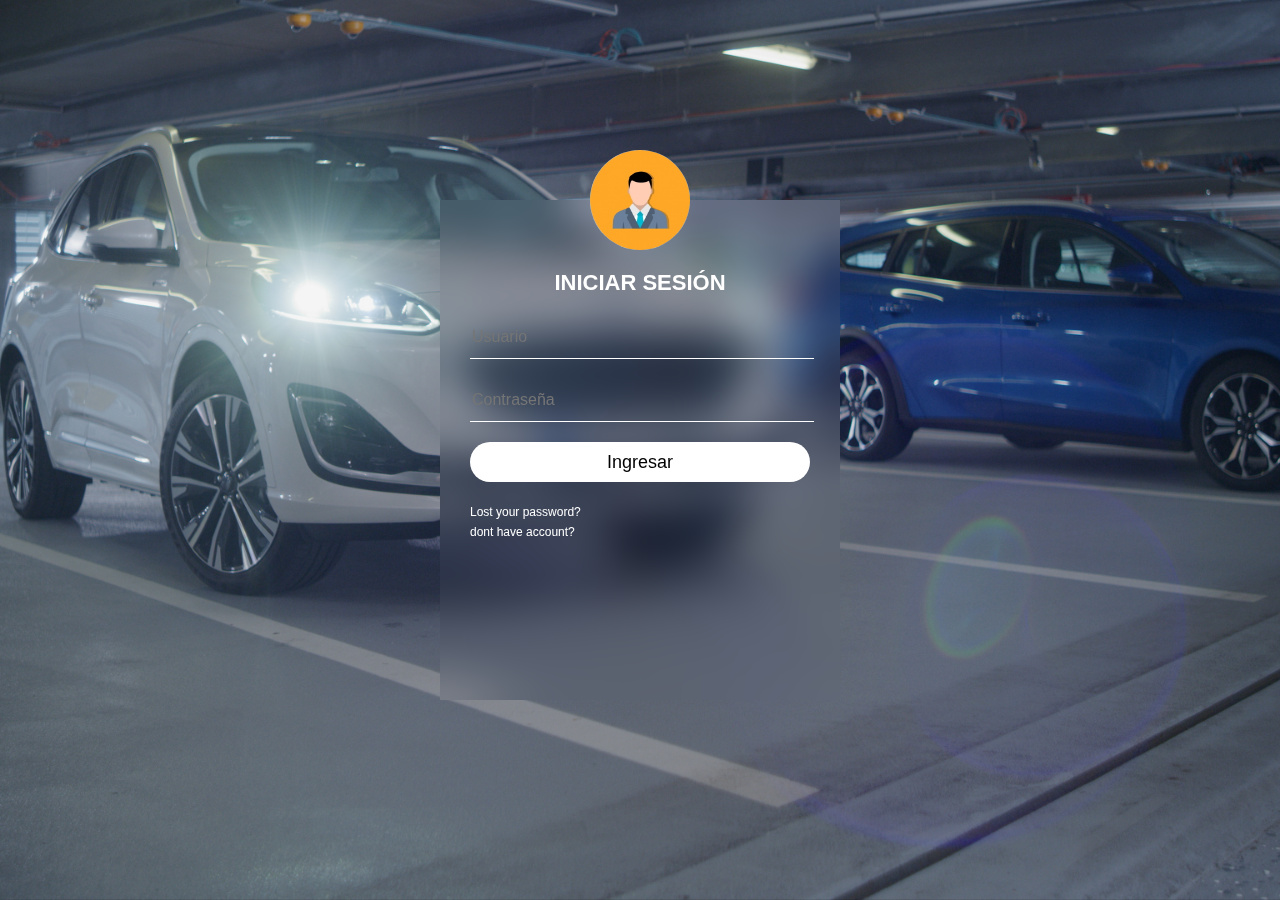
<file: login_cocher/index.html>
<!DOCTYPE html>
<html>
<head>
	<meta charset="utf-8">
	<meta name="viewport" content="width=device-width, initial-scale=1">
	<title>Form login | Fazt</title>
	<link rel="stylesheet" href="estilos.css">
</head>
<body>

	<div class="login-box">
		<div>
			<img  class="avatar" src="img/logo.jpg" alt="logo de Fazt">
			<h1>INICIAR SESIÓN</h1>
			<form>
				<!--username-->
				<label for="username"></label>
				<input type="text" placeholder="Usuario">

				<!--password-->
				<label for="password"></label>
				<input type="password" placeholder="Contraseña">

				<input type="submit" value="Ingresar">

				<a href="#">Lost your password?</a><br>
				<a href="#">dont have account?</a>

			</form>
		</div>
	</div>
</body>
</html>
</file>
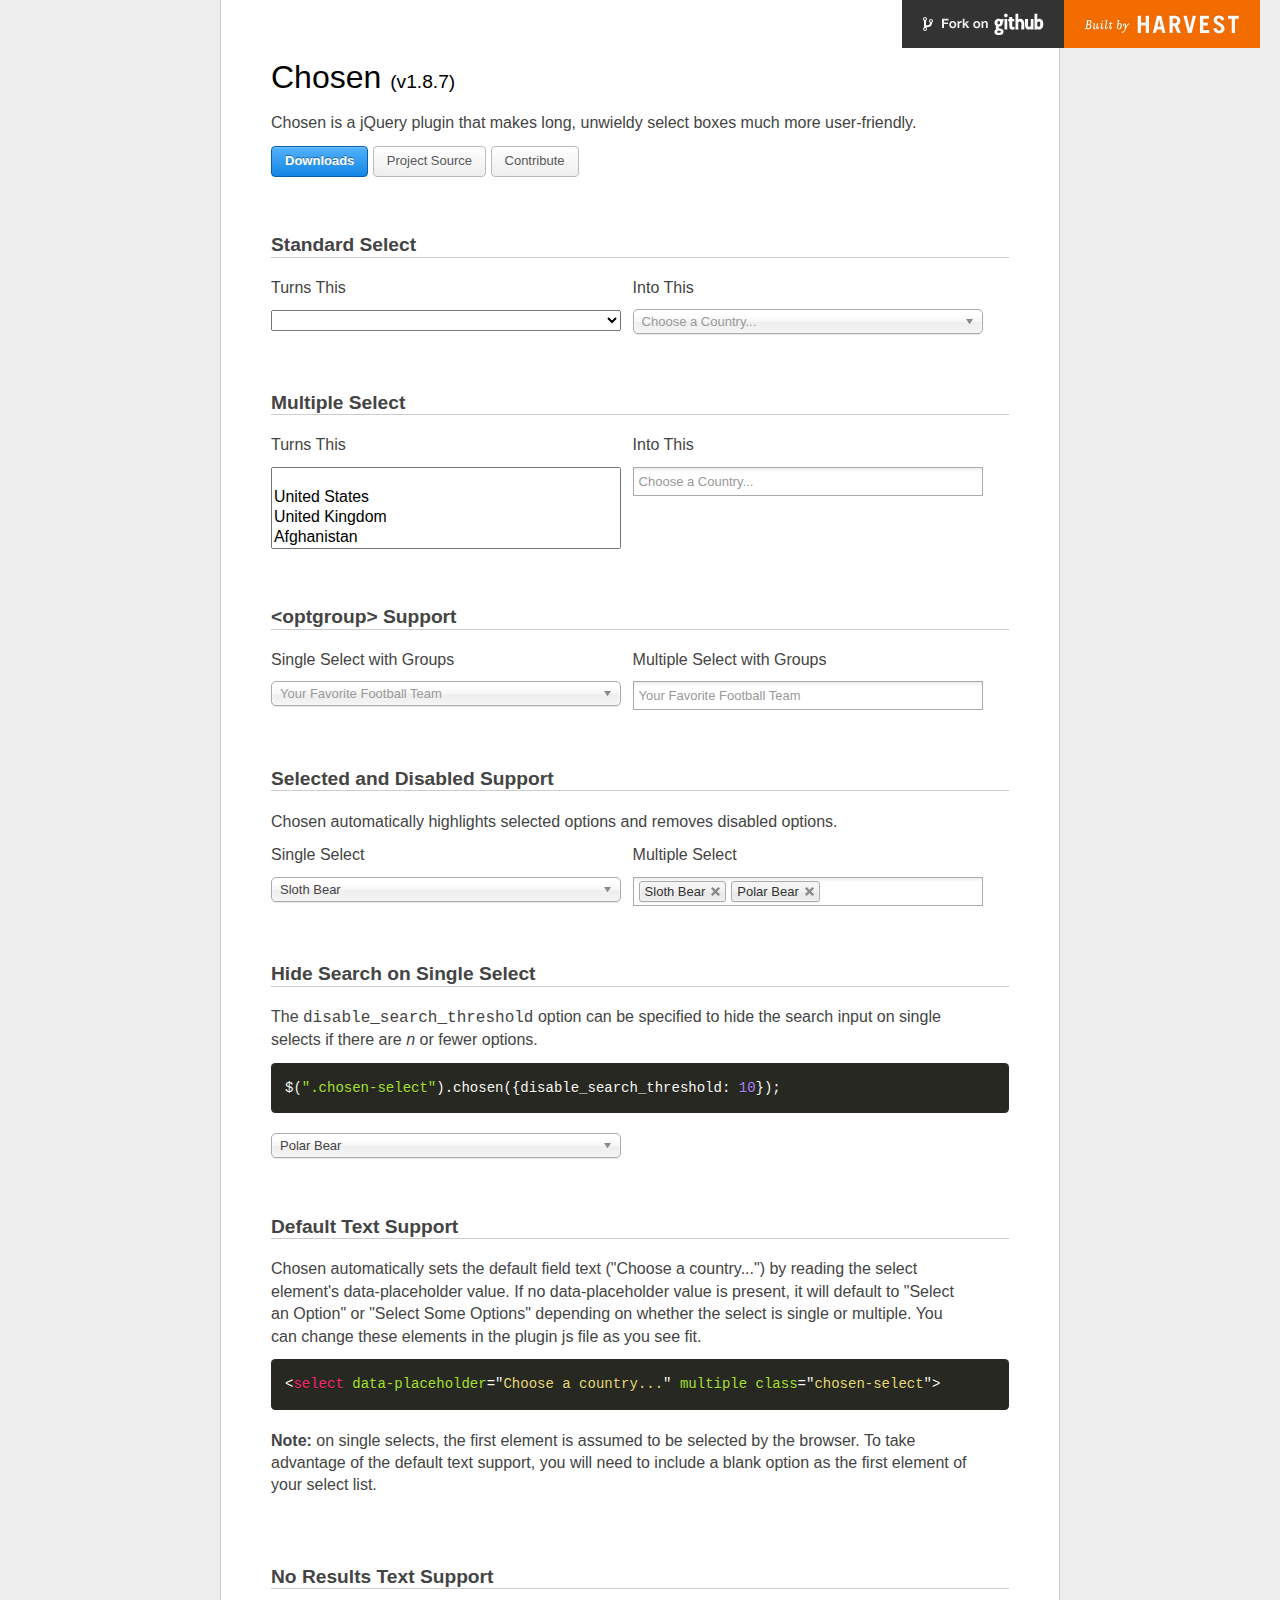
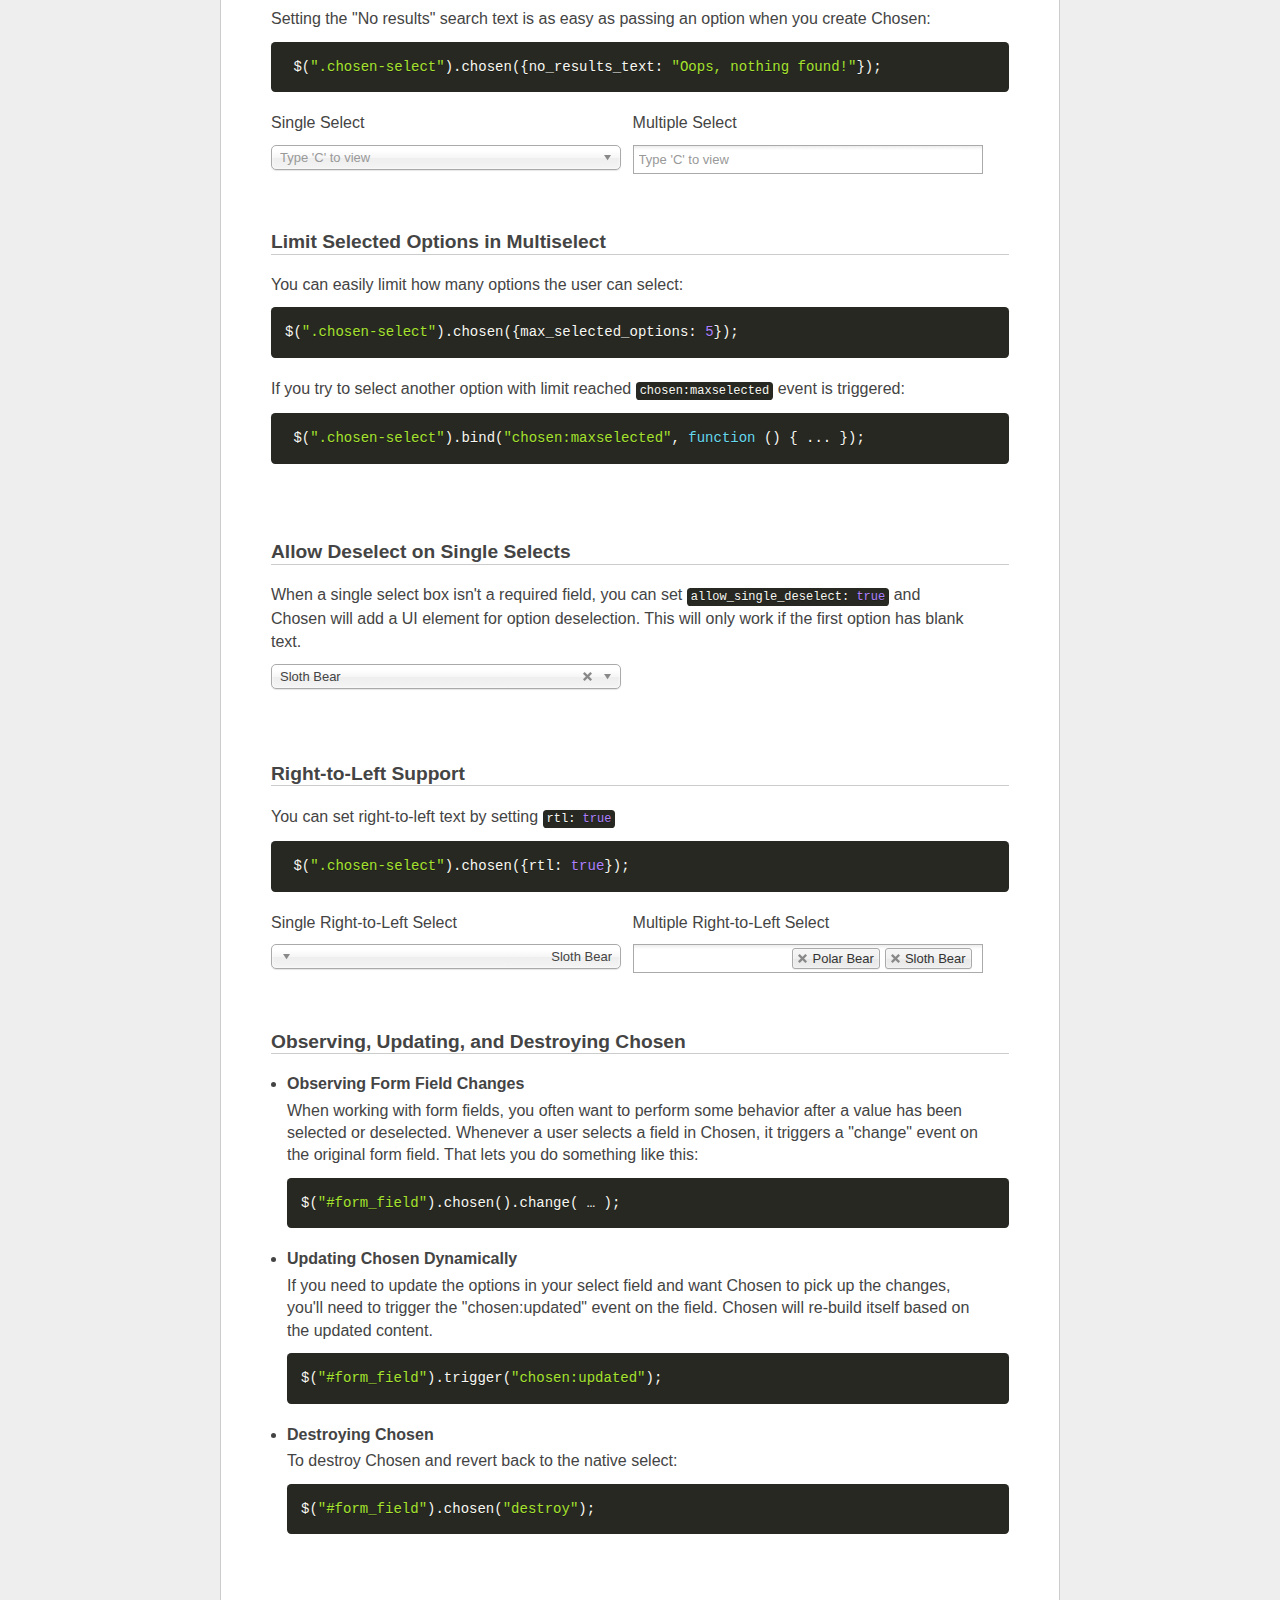
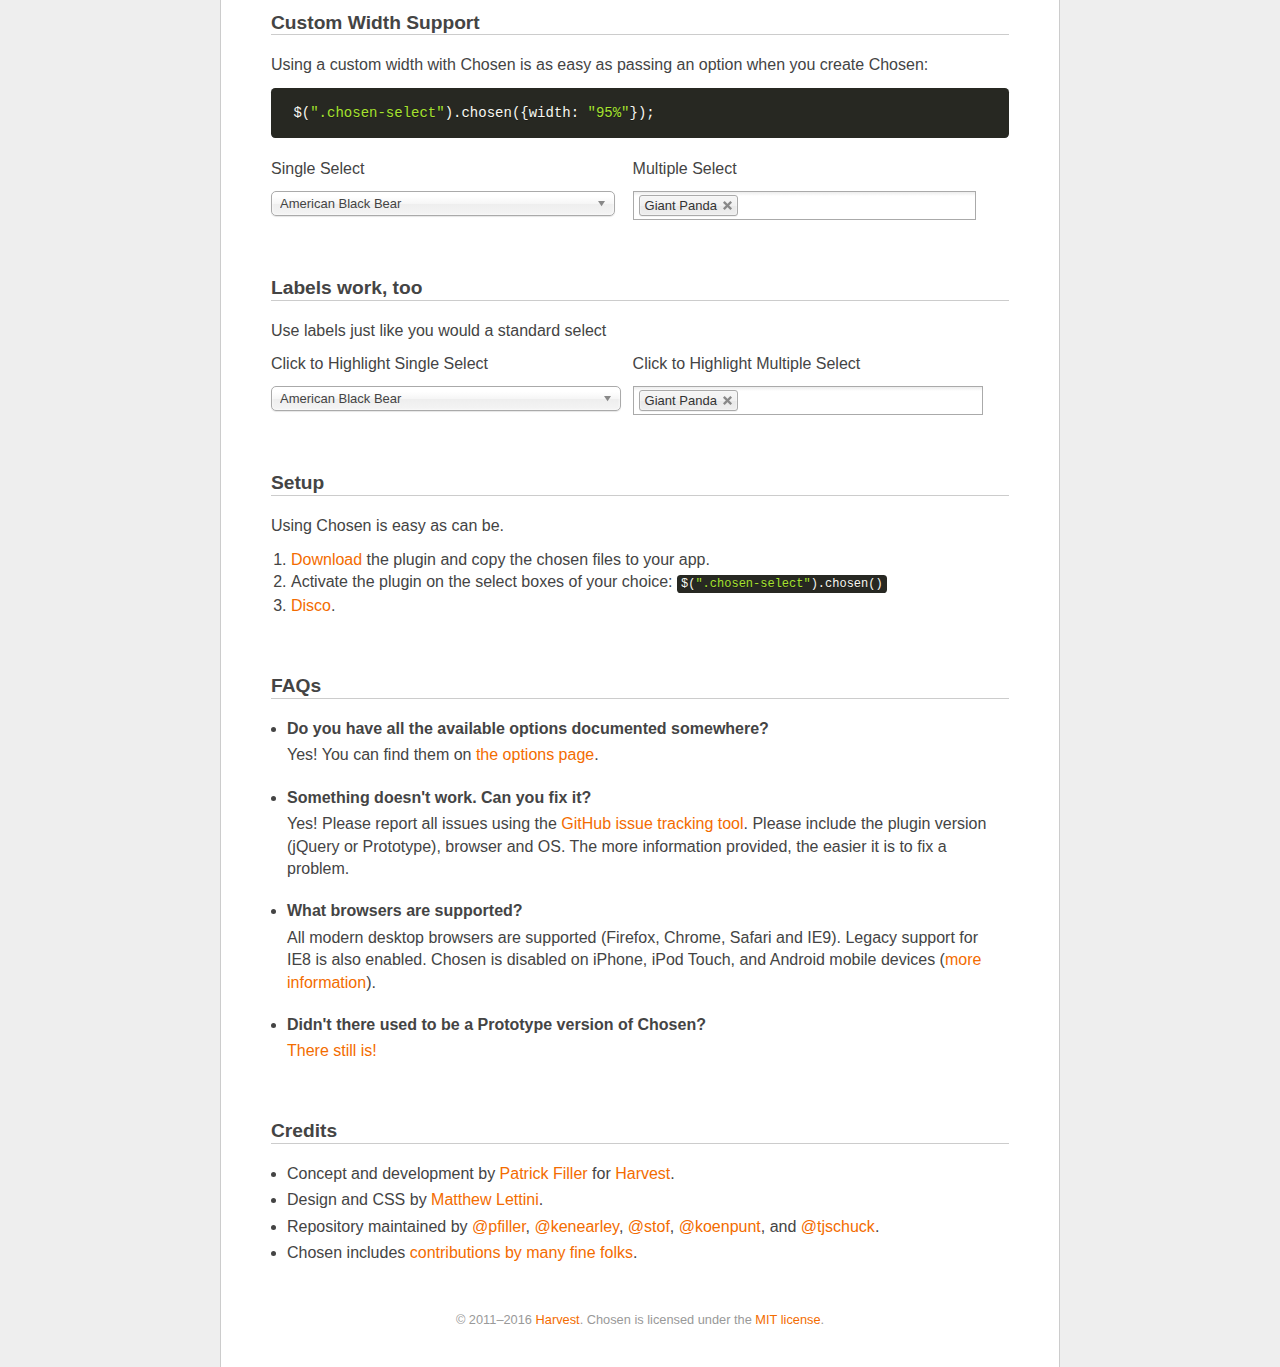
<file: assets/chossen_plugin/index.html>
<!doctype html>
<html lang="en">
<head>
  <meta charset="utf-8">
  <title>Chosen: A jQuery Plugin by Harvest to Tame Unwieldy Select Boxes</title>
  <link rel="stylesheet" href="docsupport/style.css">
  <link rel="stylesheet" href="docsupport/prism.css">
  <link rel="stylesheet" href="chosen.css">

  <meta http-equiv="Content-Security-Policy" content="default-src &apos;self&apos;; script-src &apos;self&apos; https://ajax.googleapis.com; style-src &apos;self&apos;; img-src &apos;self&apos; data:">

</head>
<body>
  <form>
    <div id="container">
      <div id="content">
        <header>
          <h1>Chosen <small>(<span id="latest-version">v1.8.7</span>)</small></h1>
        </header>
        <p>Chosen is a jQuery plugin that makes long, unwieldy select boxes much more user-friendly.</p>

        <p>
          <a class="button button-blue" href="https://github.com/harvesthq/chosen/releases">Downloads</a>
          <a class="button" href="https://github.com/harvesthq/chosen">Project Source</a>
          <a class="button" href="https://github.com/harvesthq/chosen/blob/master/contributing.md">Contribute</a>
        </p>

        <h2><a name="standard-select" class="anchor" href="#standard-select">Standard Select</a></h2>
      <div class="side-by-side clearfix">
        <div>
          <em>Turns This</em>
          <select data-placeholder="Choose a Country..." class="select" tabindex="1">
            <option value=""></option>
            <option value="United States">United States</option>
            <option value="United Kingdom">United Kingdom</option>
            <option value="Afghanistan">Afghanistan</option>
            <option value="Aland Islands">Aland Islands</option>
            <option value="Albania">Albania</option>
            <option value="Algeria">Algeria</option>
            <option value="American Samoa">American Samoa</option>
            <option value="Andorra">Andorra</option>
            <option value="Angola">Angola</option>
            <option value="Anguilla">Anguilla</option>
            <option value="Antarctica">Antarctica</option>
            <option value="Antigua and Barbuda">Antigua and Barbuda</option>
            <option value="Argentina">Argentina</option>
            <option value="Armenia">Armenia</option>
            <option value="Aruba">Aruba</option>
            <option value="Australia">Australia</option>
            <option value="Austria">Austria</option>
            <option value="Azerbaijan">Azerbaijan</option>
            <option value="Bahamas">Bahamas</option>
            <option value="Bahrain">Bahrain</option>
            <option value="Bangladesh">Bangladesh</option>
            <option value="Barbados">Barbados</option>
            <option value="Belarus">Belarus</option>
            <option value="Belgium">Belgium</option>
            <option value="Belize">Belize</option>
            <option value="Benin">Benin</option>
            <option value="Bermuda">Bermuda</option>
            <option value="Bhutan">Bhutan</option>
            <option value="Bolivia, Plurinational State of">Bolivia, Plurinational State of</option>
            <option value="Bonaire, Sint Eustatius and Saba">Bonaire, Sint Eustatius and Saba</option>
            <option value="Bosnia and Herzegovina">Bosnia and Herzegovina</option>
            <option value="Botswana">Botswana</option>
            <option value="Bouvet Island">Bouvet Island</option>
            <option value="Brazil">Brazil</option>
            <option value="British Indian Ocean Territory">British Indian Ocean Territory</option>
            <option value="Brunei Darussalam">Brunei Darussalam</option>
            <option value="Bulgaria">Bulgaria</option>
            <option value="Burkina Faso">Burkina Faso</option>
            <option value="Burundi">Burundi</option>
            <option value="Cambodia">Cambodia</option>
            <option value="Cameroon">Cameroon</option>
            <option value="Canada">Canada</option>
            <option value="Cape Verde">Cape Verde</option>
            <option value="Cayman Islands">Cayman Islands</option>
            <option value="Central African Republic">Central African Republic</option>
            <option value="Chad">Chad</option>
            <option value="Chile">Chile</option>
            <option value="China">China</option>
            <option value="Christmas Island">Christmas Island</option>
            <option value="Cocos (Keeling) Islands">Cocos (Keeling) Islands</option>
            <option value="Colombia">Colombia</option>
            <option value="Comoros">Comoros</option>
            <option value="Congo">Congo</option>
            <option value="Congo, The Democratic Republic of The">Congo, The Democratic Republic of The</option>
            <option value="Cook Islands">Cook Islands</option>
            <option value="Costa Rica">Costa Rica</option>
            <option value="Cote D&apos;ivoire">Cote D'ivoire</option>
            <option value="Croatia">Croatia</option>
            <option value="Cuba">Cuba</option>
            <option value="Curacao">Curacao</option>
            <option value="Cyprus">Cyprus</option>
            <option value="Czech Republic">Czech Republic</option>
            <option value="Denmark">Denmark</option>
            <option value="Djibouti">Djibouti</option>
            <option value="Dominica">Dominica</option>
            <option value="Dominican Republic">Dominican Republic</option>
            <option value="Ecuador">Ecuador</option>
            <option value="Egypt">Egypt</option>
            <option value="El Salvador">El Salvador</option>
            <option value="Equatorial Guinea">Equatorial Guinea</option>
            <option value="Eritrea">Eritrea</option>
            <option value="Estonia">Estonia</option>
            <option value="Ethiopia">Ethiopia</option>
            <option value="Falkland Islands (Malvinas)">Falkland Islands (Malvinas)</option>
            <option value="Faroe Islands">Faroe Islands</option>
            <option value="Fiji">Fiji</option>
            <option value="Finland">Finland</option>
            <option value="France">France</option>
            <option value="French Guiana">French Guiana</option>
            <option value="French Polynesia">French Polynesia</option>
            <option value="French Southern Territories">French Southern Territories</option>
            <option value="Gabon">Gabon</option>
            <option value="Gambia">Gambia</option>
            <option value="Georgia">Georgia</option>
            <option value="Germany">Germany</option>
            <option value="Ghana">Ghana</option>
            <option value="Gibraltar">Gibraltar</option>
            <option value="Greece">Greece</option>
            <option value="Greenland">Greenland</option>
            <option value="Grenada">Grenada</option>
            <option value="Guadeloupe">Guadeloupe</option>
            <option value="Guam">Guam</option>
            <option value="Guatemala">Guatemala</option>
            <option value="Guernsey">Guernsey</option>
            <option value="Guinea">Guinea</option>
            <option value="Guinea-bissau">Guinea-bissau</option>
            <option value="Guyana">Guyana</option>
            <option value="Haiti">Haiti</option>
            <option value="Heard Island and Mcdonald Islands">Heard Island and Mcdonald Islands</option>
            <option value="Holy See (Vatican City State)">Holy See (Vatican City State)</option>
            <option value="Honduras">Honduras</option>
            <option value="Hong Kong">Hong Kong</option>
            <option value="Hungary">Hungary</option>
            <option value="Iceland">Iceland</option>
            <option value="India">India</option>
            <option value="Indonesia">Indonesia</option>
            <option value="Iran, Islamic Republic of">Iran, Islamic Republic of</option>
            <option value="Iraq">Iraq</option>
            <option value="Ireland">Ireland</option>
            <option value="Isle of Man">Isle of Man</option>
            <option value="Israel">Israel</option>
            <option value="Italy">Italy</option>
            <option value="Jamaica">Jamaica</option>
            <option value="Japan">Japan</option>
            <option value="Jersey">Jersey</option>
            <option value="Jordan">Jordan</option>
            <option value="Kazakhstan">Kazakhstan</option>
            <option value="Kenya">Kenya</option>
            <option value="Kiribati">Kiribati</option>
            <option value="Korea, Democratic People&apos;s Republic of">Korea, Democratic People's Republic of</option>
            <option value="Korea, Republic of">Korea, Republic of</option>
            <option value="Kuwait">Kuwait</option>
            <option value="Kyrgyzstan">Kyrgyzstan</option>
            <option value="Lao People&apos;s Democratic Republic">Lao People's Democratic Republic</option>
            <option value="Latvia">Latvia</option>
            <option value="Lebanon">Lebanon</option>
            <option value="Lesotho">Lesotho</option>
            <option value="Liberia">Liberia</option>
            <option value="Libya">Libya</option>
            <option value="Liechtenstein">Liechtenstein</option>
            <option value="Lithuania">Lithuania</option>
            <option value="Luxembourg">Luxembourg</option>
            <option value="Macao">Macao</option>
            <option value="Macedonia, The Former Yugoslav Republic of">Macedonia, The Former Yugoslav Republic of</option>
            <option value="Madagascar">Madagascar</option>
            <option value="Malawi">Malawi</option>
            <option value="Malaysia">Malaysia</option>
            <option value="Maldives">Maldives</option>
            <option value="Mali">Mali</option>
            <option value="Malta">Malta</option>
            <option value="Marshall Islands">Marshall Islands</option>
            <option value="Martinique">Martinique</option>
            <option value="Mauritania">Mauritania</option>
            <option value="Mauritius">Mauritius</option>
            <option value="Mayotte">Mayotte</option>
            <option value="Mexico">Mexico</option>
            <option value="Micronesia, Federated States of">Micronesia, Federated States of</option>
            <option value="Moldova, Republic of">Moldova, Republic of</option>
            <option value="Monaco">Monaco</option>
            <option value="Mongolia">Mongolia</option>
            <option value="Montenegro">Montenegro</option>
            <option value="Montserrat">Montserrat</option>
            <option value="Morocco">Morocco</option>
            <option value="Mozambique">Mozambique</option>
            <option value="Myanmar">Myanmar</option>
            <option value="Namibia">Namibia</option>
            <option value="Nauru">Nauru</option>
            <option value="Nepal">Nepal</option>
            <option value="Netherlands">Netherlands</option>
            <option value="New Caledonia">New Caledonia</option>
            <option value="New Zealand">New Zealand</option>
            <option value="Nicaragua">Nicaragua</option>
            <option value="Niger">Niger</option>
            <option value="Nigeria">Nigeria</option>
            <option value="Niue">Niue</option>
            <option value="Norfolk Island">Norfolk Island</option>
            <option value="Northern Mariana Islands">Northern Mariana Islands</option>
            <option value="Norway">Norway</option>
            <option value="Oman">Oman</option>
            <option value="Pakistan">Pakistan</option>
            <option value="Palau">Palau</option>
            <option value="Palestinian Territory, Occupied">Palestinian Territory, Occupied</option>
            <option value="Panama">Panama</option>
            <option value="Papua New Guinea">Papua New Guinea</option>
            <option value="Paraguay">Paraguay</option>
            <option value="Peru">Peru</option>
            <option value="Philippines">Philippines</option>
            <option value="Pitcairn">Pitcairn</option>
            <option value="Poland">Poland</option>
            <option value="Portugal">Portugal</option>
            <option value="Puerto Rico">Puerto Rico</option>
            <option value="Qatar">Qatar</option>
            <option value="Reunion">Reunion</option>
            <option value="Romania">Romania</option>
            <option value="Russian Federation">Russian Federation</option>
            <option value="Rwanda">Rwanda</option>
            <option value="Saint Barthelemy">Saint Barthelemy</option>
            <option value="Saint Helena, Ascension and Tristan da Cunha">Saint Helena, Ascension and Tristan da Cunha</option>
            <option value="Saint Kitts and Nevis">Saint Kitts and Nevis</option>
            <option value="Saint Lucia">Saint Lucia</option>
            <option value="Saint Martin (French part)">Saint Martin (French part)</option>
            <option value="Saint Pierre and Miquelon">Saint Pierre and Miquelon</option>
            <option value="Saint Vincent and The Grenadines">Saint Vincent and The Grenadines</option>
            <option value="Samoa">Samoa</option>
            <option value="San Marino">San Marino</option>
            <option value="Sao Tome and Principe">Sao Tome and Principe</option>
            <option value="Saudi Arabia">Saudi Arabia</option>
            <option value="Senegal">Senegal</option>
            <option value="Serbia">Serbia</option>
            <option value="Seychelles">Seychelles</option>
            <option value="Sierra Leone">Sierra Leone</option>
            <option value="Singapore">Singapore</option>
            <option value="Sint Maarten (Dutch part)">Sint Maarten (Dutch part)</option>
            <option value="Slovakia">Slovakia</option>
            <option value="Slovenia">Slovenia</option>
            <option value="Solomon Islands">Solomon Islands</option>
            <option value="Somalia">Somalia</option>
            <option value="South Africa">South Africa</option>
            <option value="South Georgia and The South Sandwich Islands">South Georgia and The South Sandwich Islands</option>
            <option value="South Sudan">South Sudan</option>
            <option value="Spain">Spain</option>
            <option value="Sri Lanka">Sri Lanka</option>
            <option value="Sudan">Sudan</option>
            <option value="Suriname">Suriname</option>
            <option value="Svalbard and Jan Mayen">Svalbard and Jan Mayen</option>
            <option value="Swaziland">Swaziland</option>
            <option value="Sweden">Sweden</option>
            <option value="Switzerland">Switzerland</option>
            <option value="Syrian Arab Republic">Syrian Arab Republic</option>
            <option value="Taiwan, Province of China">Taiwan, Province of China</option>
            <option value="Tajikistan">Tajikistan</option>
            <option value="Tanzania, United Republic of">Tanzania, United Republic of</option>
            <option value="Thailand">Thailand</option>
            <option value="Timor-leste">Timor-leste</option>
            <option value="Togo">Togo</option>
            <option value="Tokelau">Tokelau</option>
            <option value="Tonga">Tonga</option>
            <option value="Trinidad and Tobago">Trinidad and Tobago</option>
            <option value="Tunisia">Tunisia</option>
            <option value="Turkey">Turkey</option>
            <option value="Turkmenistan">Turkmenistan</option>
            <option value="Turks and Caicos Islands">Turks and Caicos Islands</option>
            <option value="Tuvalu">Tuvalu</option>
            <option value="Uganda">Uganda</option>
            <option value="Ukraine">Ukraine</option>
            <option value="United Arab Emirates">United Arab Emirates</option>
            <option value="United Kingdom">United Kingdom</option>
            <option value="United States">United States</option>
            <option value="United States Minor Outlying Islands">United States Minor Outlying Islands</option>
            <option value="Uruguay">Uruguay</option>
            <option value="Uzbekistan">Uzbekistan</option>
            <option value="Vanuatu">Vanuatu</option>
            <option value="Venezuela, Bolivarian Republic of">Venezuela, Bolivarian Republic of</option>
            <option value="Viet Nam">Viet Nam</option>
            <option value="Virgin Islands, British">Virgin Islands, British</option>
            <option value="Virgin Islands, U.S.">Virgin Islands, U.S.</option>
            <option value="Wallis and Futuna">Wallis and Futuna</option>
            <option value="Western Sahara">Western Sahara</option>
            <option value="Yemen">Yemen</option>
            <option value="Zambia">Zambia</option>
            <option value="Zimbabwe">Zimbabwe</option>
          </select>
        </div>
        <div>
          <em>Into This</em>
          <select data-placeholder="Choose a Country..." class="chosen-select" tabindex="2">
            <option value=""></option>
            <option value="United States">United States</option>
            <option value="United Kingdom">United Kingdom</option>
            <option value="Afghanistan">Afghanistan</option>
            <option value="Aland Islands">Aland Islands</option>
            <option value="Albania">Albania</option>
            <option value="Algeria">Algeria</option>
            <option value="American Samoa">American Samoa</option>
            <option value="Andorra">Andorra</option>
            <option value="Angola">Angola</option>
            <option value="Anguilla">Anguilla</option>
            <option value="Antarctica">Antarctica</option>
            <option value="Antigua and Barbuda">Antigua and Barbuda</option>
            <option value="Argentina">Argentina</option>
            <option value="Armenia">Armenia</option>
            <option value="Aruba">Aruba</option>
            <option value="Australia">Australia</option>
            <option value="Austria">Austria</option>
            <option value="Azerbaijan">Azerbaijan</option>
            <option value="Bahamas">Bahamas</option>
            <option value="Bahrain">Bahrain</option>
            <option value="Bangladesh">Bangladesh</option>
            <option value="Barbados">Barbados</option>
            <option value="Belarus">Belarus</option>
            <option value="Belgium">Belgium</option>
            <option value="Belize">Belize</option>
            <option value="Benin">Benin</option>
            <option value="Bermuda">Bermuda</option>
            <option value="Bhutan">Bhutan</option>
            <option value="Bolivia, Plurinational State of">Bolivia, Plurinational State of</option>
            <option value="Bonaire, Sint Eustatius and Saba">Bonaire, Sint Eustatius and Saba</option>
            <option value="Bosnia and Herzegovina">Bosnia and Herzegovina</option>
            <option value="Botswana">Botswana</option>
            <option value="Bouvet Island">Bouvet Island</option>
            <option value="Brazil">Brazil</option>
            <option value="British Indian Ocean Territory">British Indian Ocean Territory</option>
            <option value="Brunei Darussalam">Brunei Darussalam</option>
            <option value="Bulgaria">Bulgaria</option>
            <option value="Burkina Faso">Burkina Faso</option>
            <option value="Burundi">Burundi</option>
            <option value="Cambodia">Cambodia</option>
            <option value="Cameroon">Cameroon</option>
            <option value="Canada">Canada</option>
            <option value="Cape Verde">Cape Verde</option>
            <option value="Cayman Islands">Cayman Islands</option>
            <option value="Central African Republic">Central African Republic</option>
            <option value="Chad">Chad</option>
            <option value="Chile">Chile</option>
            <option value="China">China</option>
            <option value="Christmas Island">Christmas Island</option>
            <option value="Cocos (Keeling) Islands">Cocos (Keeling) Islands</option>
            <option value="Colombia">Colombia</option>
            <option value="Comoros">Comoros</option>
            <option value="Congo">Congo</option>
            <option value="Congo, The Democratic Republic of The">Congo, The Democratic Republic of The</option>
            <option value="Cook Islands">Cook Islands</option>
            <option value="Costa Rica">Costa Rica</option>
            <option value="Cote D&apos;ivoire">Cote D'ivoire</option>
            <option value="Croatia">Croatia</option>
            <option value="Cuba">Cuba</option>
            <option value="Curacao">Curacao</option>
            <option value="Cyprus">Cyprus</option>
            <option value="Czech Republic">Czech Republic</option>
            <option value="Denmark">Denmark</option>
            <option value="Djibouti">Djibouti</option>
            <option value="Dominica">Dominica</option>
            <option value="Dominican Republic">Dominican Republic</option>
            <option value="Ecuador">Ecuador</option>
            <option value="Egypt">Egypt</option>
            <option value="El Salvador">El Salvador</option>
            <option value="Equatorial Guinea">Equatorial Guinea</option>
            <option value="Eritrea">Eritrea</option>
            <option value="Estonia">Estonia</option>
            <option value="Ethiopia">Ethiopia</option>
            <option value="Falkland Islands (Malvinas)">Falkland Islands (Malvinas)</option>
            <option value="Faroe Islands">Faroe Islands</option>
            <option value="Fiji">Fiji</option>
            <option value="Finland">Finland</option>
            <option value="France">France</option>
            <option value="French Guiana">French Guiana</option>
            <option value="French Polynesia">French Polynesia</option>
            <option value="French Southern Territories">French Southern Territories</option>
            <option value="Gabon">Gabon</option>
            <option value="Gambia">Gambia</option>
            <option value="Georgia">Georgia</option>
            <option value="Germany">Germany</option>
            <option value="Ghana">Ghana</option>
            <option value="Gibraltar">Gibraltar</option>
            <option value="Greece">Greece</option>
            <option value="Greenland">Greenland</option>
            <option value="Grenada">Grenada</option>
            <option value="Guadeloupe">Guadeloupe</option>
            <option value="Guam">Guam</option>
            <option value="Guatemala">Guatemala</option>
            <option value="Guernsey">Guernsey</option>
            <option value="Guinea">Guinea</option>
            <option value="Guinea-bissau">Guinea-bissau</option>
            <option value="Guyana">Guyana</option>
            <option value="Haiti">Haiti</option>
            <option value="Heard Island and Mcdonald Islands">Heard Island and Mcdonald Islands</option>
            <option value="Holy See (Vatican City State)">Holy See (Vatican City State)</option>
            <option value="Honduras">Honduras</option>
            <option value="Hong Kong">Hong Kong</option>
            <option value="Hungary">Hungary</option>
            <option value="Iceland">Iceland</option>
            <option value="India">India</option>
            <option value="Indonesia">Indonesia</option>
            <option value="Iran, Islamic Republic of">Iran, Islamic Republic of</option>
            <option value="Iraq">Iraq</option>
            <option value="Ireland">Ireland</option>
            <option value="Isle of Man">Isle of Man</option>
            <option value="Israel">Israel</option>
            <option value="Italy">Italy</option>
            <option value="Jamaica">Jamaica</option>
            <option value="Japan">Japan</option>
            <option value="Jersey">Jersey</option>
            <option value="Jordan">Jordan</option>
            <option value="Kazakhstan">Kazakhstan</option>
            <option value="Kenya">Kenya</option>
            <option value="Kiribati">Kiribati</option>
            <option value="Korea, Democratic People&apos;s Republic of">Korea, Democratic People's Republic of</option>
            <option value="Korea, Republic of">Korea, Republic of</option>
            <option value="Kuwait">Kuwait</option>
            <option value="Kyrgyzstan">Kyrgyzstan</option>
            <option value="Lao People&apos;s Democratic Republic">Lao People's Democratic Republic</option>
            <option value="Latvia">Latvia</option>
            <option value="Lebanon">Lebanon</option>
            <option value="Lesotho">Lesotho</option>
            <option value="Liberia">Liberia</option>
            <option value="Libya">Libya</option>
            <option value="Liechtenstein">Liechtenstein</option>
            <option value="Lithuania">Lithuania</option>
            <option value="Luxembourg">Luxembourg</option>
            <option value="Macao">Macao</option>
            <option value="Macedonia, The Former Yugoslav Republic of">Macedonia, The Former Yugoslav Republic of</option>
            <option value="Madagascar">Madagascar</option>
            <option value="Malawi">Malawi</option>
            <option value="Malaysia">Malaysia</option>
            <option value="Maldives">Maldives</option>
            <option value="Mali">Mali</option>
            <option value="Malta">Malta</option>
            <option value="Marshall Islands">Marshall Islands</option>
            <option value="Martinique">Martinique</option>
            <option value="Mauritania">Mauritania</option>
            <option value="Mauritius">Mauritius</option>
            <option value="Mayotte">Mayotte</option>
            <option value="Mexico">Mexico</option>
            <option value="Micronesia, Federated States of">Micronesia, Federated States of</option>
            <option value="Moldova, Republic of">Moldova, Republic of</option>
            <option value="Monaco">Monaco</option>
            <option value="Mongolia">Mongolia</option>
            <option value="Montenegro">Montenegro</option>
            <option value="Montserrat">Montserrat</option>
            <option value="Morocco">Morocco</option>
            <option value="Mozambique">Mozambique</option>
            <option value="Myanmar">Myanmar</option>
            <option value="Namibia">Namibia</option>
            <option value="Nauru">Nauru</option>
            <option value="Nepal">Nepal</option>
            <option value="Netherlands">Netherlands</option>
            <option value="New Caledonia">New Caledonia</option>
            <option value="New Zealand">New Zealand</option>
            <option value="Nicaragua">Nicaragua</option>
            <option value="Niger">Niger</option>
            <option value="Nigeria">Nigeria</option>
            <option value="Niue">Niue</option>
            <option value="Norfolk Island">Norfolk Island</option>
            <option value="Northern Mariana Islands">Northern Mariana Islands</option>
            <option value="Norway">Norway</option>
            <option value="Oman">Oman</option>
            <option value="Pakistan">Pakistan</option>
            <option value="Palau">Palau</option>
            <option value="Palestinian Territory, Occupied">Palestinian Territory, Occupied</option>
            <option value="Panama">Panama</option>
            <option value="Papua New Guinea">Papua New Guinea</option>
            <option value="Paraguay">Paraguay</option>
            <option value="Peru">Peru</option>
            <option value="Philippines">Philippines</option>
            <option value="Pitcairn">Pitcairn</option>
            <option value="Poland">Poland</option>
            <option value="Portugal">Portugal</option>
            <option value="Puerto Rico">Puerto Rico</option>
            <option value="Qatar">Qatar</option>
            <option value="Reunion">Reunion</option>
            <option value="Romania">Romania</option>
            <option value="Russian Federation">Russian Federation</option>
            <option value="Rwanda">Rwanda</option>
            <option value="Saint Barthelemy">Saint Barthelemy</option>
            <option value="Saint Helena, Ascension and Tristan da Cunha">Saint Helena, Ascension and Tristan da Cunha</option>
            <option value="Saint Kitts and Nevis">Saint Kitts and Nevis</option>
            <option value="Saint Lucia">Saint Lucia</option>
            <option value="Saint Martin (French part)">Saint Martin (French part)</option>
            <option value="Saint Pierre and Miquelon">Saint Pierre and Miquelon</option>
            <option value="Saint Vincent and The Grenadines">Saint Vincent and The Grenadines</option>
            <option value="Samoa">Samoa</option>
            <option value="San Marino">San Marino</option>
            <option value="Sao Tome and Principe">Sao Tome and Principe</option>
            <option value="Saudi Arabia">Saudi Arabia</option>
            <option value="Senegal">Senegal</option>
            <option value="Serbia">Serbia</option>
            <option value="Seychelles">Seychelles</option>
            <option value="Sierra Leone">Sierra Leone</option>
            <option value="Singapore">Singapore</option>
            <option value="Sint Maarten (Dutch part)">Sint Maarten (Dutch part)</option>
            <option value="Slovakia">Slovakia</option>
            <option value="Slovenia">Slovenia</option>
            <option value="Solomon Islands">Solomon Islands</option>
            <option value="Somalia">Somalia</option>
            <option value="South Africa">South Africa</option>
            <option value="South Georgia and The South Sandwich Islands">South Georgia and The South Sandwich Islands</option>
            <option value="South Sudan">South Sudan</option>
            <option value="Spain">Spain</option>
            <option value="Sri Lanka">Sri Lanka</option>
            <option value="Sudan">Sudan</option>
            <option value="Suriname">Suriname</option>
            <option value="Svalbard and Jan Mayen">Svalbard and Jan Mayen</option>
            <option value="Swaziland">Swaziland</option>
            <option value="Sweden">Sweden</option>
            <option value="Switzerland">Switzerland</option>
            <option value="Syrian Arab Republic">Syrian Arab Republic</option>
            <option value="Taiwan, Province of China">Taiwan, Province of China</option>
            <option value="Tajikistan">Tajikistan</option>
            <option value="Tanzania, United Republic of">Tanzania, United Republic of</option>
            <option value="Thailand">Thailand</option>
            <option value="Timor-leste">Timor-leste</option>
            <option value="Togo">Togo</option>
            <option value="Tokelau">Tokelau</option>
            <option value="Tonga">Tonga</option>
            <option value="Trinidad and Tobago">Trinidad and Tobago</option>
            <option value="Tunisia">Tunisia</option>
            <option value="Turkey">Turkey</option>
            <option value="Turkmenistan">Turkmenistan</option>
            <option value="Turks and Caicos Islands">Turks and Caicos Islands</option>
            <option value="Tuvalu">Tuvalu</option>
            <option value="Uganda">Uganda</option>
            <option value="Ukraine">Ukraine</option>
            <option value="United Arab Emirates">United Arab Emirates</option>
            <option value="United Kingdom">United Kingdom</option>
            <option value="United States">United States</option>
            <option value="United States Minor Outlying Islands">United States Minor Outlying Islands</option>
            <option value="Uruguay">Uruguay</option>
            <option value="Uzbekistan">Uzbekistan</option>
            <option value="Vanuatu">Vanuatu</option>
            <option value="Venezuela, Bolivarian Republic of">Venezuela, Bolivarian Republic of</option>
            <option value="Viet Nam">Viet Nam</option>
            <option value="Virgin Islands, British">Virgin Islands, British</option>
            <option value="Virgin Islands, U.S.">Virgin Islands, U.S.</option>
            <option value="Wallis and Futuna">Wallis and Futuna</option>
            <option value="Western Sahara">Western Sahara</option>
            <option value="Yemen">Yemen</option>
            <option value="Zambia">Zambia</option>
            <option value="Zimbabwe">Zimbabwe</option>
          </select>
        </div>
      </div>

      <h2><a name="multiple-select" class="anchor" href="#multiple-select">Multiple Select</a></h2>
      <div class="side-by-side clearfix">
        <div>
          <em>Turns This</em>
          <select data-placeholder="Choose a Country..." class="select" multiple tabindex="3">
            <option value=""></option>
            <option value="United States">United States</option>
            <option value="United Kingdom">United Kingdom</option>
            <option value="Afghanistan">Afghanistan</option>
            <option value="Aland Islands">Aland Islands</option>
            <option value="Albania">Albania</option>
            <option value="Algeria">Algeria</option>
            <option value="American Samoa">American Samoa</option>
            <option value="Andorra">Andorra</option>
            <option value="Angola">Angola</option>
            <option value="Anguilla">Anguilla</option>
            <option value="Antarctica">Antarctica</option>
            <option value="Antigua and Barbuda">Antigua and Barbuda</option>
            <option value="Argentina">Argentina</option>
            <option value="Armenia">Armenia</option>
            <option value="Aruba">Aruba</option>
            <option value="Australia">Australia</option>
            <option value="Austria">Austria</option>
            <option value="Azerbaijan">Azerbaijan</option>
            <option value="Bahamas">Bahamas</option>
            <option value="Bahrain">Bahrain</option>
            <option value="Bangladesh">Bangladesh</option>
            <option value="Barbados">Barbados</option>
            <option value="Belarus">Belarus</option>
            <option value="Belgium">Belgium</option>
            <option value="Belize">Belize</option>
            <option value="Benin">Benin</option>
            <option value="Bermuda">Bermuda</option>
            <option value="Bhutan">Bhutan</option>
            <option value="Bolivia, Plurinational State of">Bolivia, Plurinational State of</option>
            <option value="Bonaire, Sint Eustatius and Saba">Bonaire, Sint Eustatius and Saba</option>
            <option value="Bosnia and Herzegovina">Bosnia and Herzegovina</option>
            <option value="Botswana">Botswana</option>
            <option value="Bouvet Island">Bouvet Island</option>
            <option value="Brazil">Brazil</option>
            <option value="British Indian Ocean Territory">British Indian Ocean Territory</option>
            <option value="Brunei Darussalam">Brunei Darussalam</option>
            <option value="Bulgaria">Bulgaria</option>
            <option value="Burkina Faso">Burkina Faso</option>
            <option value="Burundi">Burundi</option>
            <option value="Cambodia">Cambodia</option>
            <option value="Cameroon">Cameroon</option>
            <option value="Canada">Canada</option>
            <option value="Cape Verde">Cape Verde</option>
            <option value="Cayman Islands">Cayman Islands</option>
            <option value="Central African Republic">Central African Republic</option>
            <option value="Chad">Chad</option>
            <option value="Chile">Chile</option>
            <option value="China">China</option>
            <option value="Christmas Island">Christmas Island</option>
            <option value="Cocos (Keeling) Islands">Cocos (Keeling) Islands</option>
            <option value="Colombia">Colombia</option>
            <option value="Comoros">Comoros</option>
            <option value="Congo">Congo</option>
            <option value="Congo, The Democratic Republic of The">Congo, The Democratic Republic of The</option>
            <option value="Cook Islands">Cook Islands</option>
            <option value="Costa Rica">Costa Rica</option>
            <option value="Cote D&apos;ivoire">Cote D'ivoire</option>
            <option value="Croatia">Croatia</option>
            <option value="Cuba">Cuba</option>
            <option value="Curacao">Curacao</option>
            <option value="Cyprus">Cyprus</option>
            <option value="Czech Republic">Czech Republic</option>
            <option value="Denmark">Denmark</option>
            <option value="Djibouti">Djibouti</option>
            <option value="Dominica">Dominica</option>
            <option value="Dominican Republic">Dominican Republic</option>
            <option value="Ecuador">Ecuador</option>
            <option value="Egypt">Egypt</option>
            <option value="El Salvador">El Salvador</option>
            <option value="Equatorial Guinea">Equatorial Guinea</option>
            <option value="Eritrea">Eritrea</option>
            <option value="Estonia">Estonia</option>
            <option value="Ethiopia">Ethiopia</option>
            <option value="Falkland Islands (Malvinas)">Falkland Islands (Malvinas)</option>
            <option value="Faroe Islands">Faroe Islands</option>
            <option value="Fiji">Fiji</option>
            <option value="Finland">Finland</option>
            <option value="France">France</option>
            <option value="French Guiana">French Guiana</option>
            <option value="French Polynesia">French Polynesia</option>
            <option value="French Southern Territories">French Southern Territories</option>
            <option value="Gabon">Gabon</option>
            <option value="Gambia">Gambia</option>
            <option value="Georgia">Georgia</option>
            <option value="Germany">Germany</option>
            <option value="Ghana">Ghana</option>
            <option value="Gibraltar">Gibraltar</option>
            <option value="Greece">Greece</option>
            <option value="Greenland">Greenland</option>
            <option value="Grenada">Grenada</option>
            <option value="Guadeloupe">Guadeloupe</option>
            <option value="Guam">Guam</option>
            <option value="Guatemala">Guatemala</option>
            <option value="Guernsey">Guernsey</option>
            <option value="Guinea">Guinea</option>
            <option value="Guinea-bissau">Guinea-bissau</option>
            <option value="Guyana">Guyana</option>
            <option value="Haiti">Haiti</option>
            <option value="Heard Island and Mcdonald Islands">Heard Island and Mcdonald Islands</option>
            <option value="Holy See (Vatican City State)">Holy See (Vatican City State)</option>
            <option value="Honduras">Honduras</option>
            <option value="Hong Kong">Hong Kong</option>
            <option value="Hungary">Hungary</option>
            <option value="Iceland">Iceland</option>
            <option value="India">India</option>
            <option value="Indonesia">Indonesia</option>
            <option value="Iran, Islamic Republic of">Iran, Islamic Republic of</option>
            <option value="Iraq">Iraq</option>
            <option value="Ireland">Ireland</option>
            <option value="Isle of Man">Isle of Man</option>
            <option value="Israel">Israel</option>
            <option value="Italy">Italy</option>
            <option value="Jamaica">Jamaica</option>
            <option value="Japan">Japan</option>
            <option value="Jersey">Jersey</option>
            <option value="Jordan">Jordan</option>
            <option value="Kazakhstan">Kazakhstan</option>
            <option value="Kenya">Kenya</option>
            <option value="Kiribati">Kiribati</option>
            <option value="Korea, Democratic People&apos;s Republic of">Korea, Democratic People's Republic of</option>
            <option value="Korea, Republic of">Korea, Republic of</option>
            <option value="Kuwait">Kuwait</option>
            <option value="Kyrgyzstan">Kyrgyzstan</option>
            <option value="Lao People&apos;s Democratic Republic">Lao People's Democratic Republic</option>
            <option value="Latvia">Latvia</option>
            <option value="Lebanon">Lebanon</option>
            <option value="Lesotho">Lesotho</option>
            <option value="Liberia">Liberia</option>
            <option value="Libya">Libya</option>
            <option value="Liechtenstein">Liechtenstein</option>
            <option value="Lithuania">Lithuania</option>
            <option value="Luxembourg">Luxembourg</option>
            <option value="Macao">Macao</option>
            <option value="Macedonia, The Former Yugoslav Republic of">Macedonia, The Former Yugoslav Republic of</option>
            <option value="Madagascar">Madagascar</option>
            <option value="Malawi">Malawi</option>
            <option value="Malaysia">Malaysia</option>
            <option value="Maldives">Maldives</option>
            <option value="Mali">Mali</option>
            <option value="Malta">Malta</option>
            <option value="Marshall Islands">Marshall Islands</option>
            <option value="Martinique">Martinique</option>
            <option value="Mauritania">Mauritania</option>
            <option value="Mauritius">Mauritius</option>
            <option value="Mayotte">Mayotte</option>
            <option value="Mexico">Mexico</option>
            <option value="Micronesia, Federated States of">Micronesia, Federated States of</option>
            <option value="Moldova, Republic of">Moldova, Republic of</option>
            <option value="Monaco">Monaco</option>
            <option value="Mongolia">Mongolia</option>
            <option value="Montenegro">Montenegro</option>
            <option value="Montserrat">Montserrat</option>
            <option value="Morocco">Morocco</option>
            <option value="Mozambique">Mozambique</option>
            <option value="Myanmar">Myanmar</option>
            <option value="Namibia">Namibia</option>
            <option value="Nauru">Nauru</option>
            <option value="Nepal">Nepal</option>
            <option value="Netherlands">Netherlands</option>
            <option value="New Caledonia">New Caledonia</option>
            <option value="New Zealand">New Zealand</option>
            <option value="Nicaragua">Nicaragua</option>
            <option value="Niger">Niger</option>
            <option value="Nigeria">Nigeria</option>
            <option value="Niue">Niue</option>
            <option value="Norfolk Island">Norfolk Island</option>
            <option value="Northern Mariana Islands">Northern Mariana Islands</option>
            <option value="Norway">Norway</option>
            <option value="Oman">Oman</option>
            <option value="Pakistan">Pakistan</option>
            <option value="Palau">Palau</option>
            <option value="Palestinian Territory, Occupied">Palestinian Territory, Occupied</option>
            <option value="Panama">Panama</option>
            <option value="Papua New Guinea">Papua New Guinea</option>
            <option value="Paraguay">Paraguay</option>
            <option value="Peru">Peru</option>
            <option value="Philippines">Philippines</option>
            <option value="Pitcairn">Pitcairn</option>
            <option value="Poland">Poland</option>
            <option value="Portugal">Portugal</option>
            <option value="Puerto Rico">Puerto Rico</option>
            <option value="Qatar">Qatar</option>
            <option value="Reunion">Reunion</option>
            <option value="Romania">Romania</option>
            <option value="Russian Federation">Russian Federation</option>
            <option value="Rwanda">Rwanda</option>
            <option value="Saint Barthelemy">Saint Barthelemy</option>
            <option value="Saint Helena, Ascension and Tristan da Cunha">Saint Helena, Ascension and Tristan da Cunha</option>
            <option value="Saint Kitts and Nevis">Saint Kitts and Nevis</option>
            <option value="Saint Lucia">Saint Lucia</option>
            <option value="Saint Martin (French part)">Saint Martin (French part)</option>
            <option value="Saint Pierre and Miquelon">Saint Pierre and Miquelon</option>
            <option value="Saint Vincent and The Grenadines">Saint Vincent and The Grenadines</option>
            <option value="Samoa">Samoa</option>
            <option value="San Marino">San Marino</option>
            <option value="Sao Tome and Principe">Sao Tome and Principe</option>
            <option value="Saudi Arabia">Saudi Arabia</option>
            <option value="Senegal">Senegal</option>
            <option value="Serbia">Serbia</option>
            <option value="Seychelles">Seychelles</option>
            <option value="Sierra Leone">Sierra Leone</option>
            <option value="Singapore">Singapore</option>
            <option value="Sint Maarten (Dutch part)">Sint Maarten (Dutch part)</option>
            <option value="Slovakia">Slovakia</option>
            <option value="Slovenia">Slovenia</option>
            <option value="Solomon Islands">Solomon Islands</option>
            <option value="Somalia">Somalia</option>
            <option value="South Africa">South Africa</option>
            <option value="South Georgia and The South Sandwich Islands">South Georgia and The South Sandwich Islands</option>
            <option value="South Sudan">South Sudan</option>
            <option value="Spain">Spain</option>
            <option value="Sri Lanka">Sri Lanka</option>
            <option value="Sudan">Sudan</option>
            <option value="Suriname">Suriname</option>
            <option value="Svalbard and Jan Mayen">Svalbard and Jan Mayen</option>
            <option value="Swaziland">Swaziland</option>
            <option value="Sweden">Sweden</option>
            <option value="Switzerland">Switzerland</option>
            <option value="Syrian Arab Republic">Syrian Arab Republic</option>
            <option value="Taiwan, Province of China">Taiwan, Province of China</option>
            <option value="Tajikistan">Tajikistan</option>
            <option value="Tanzania, United Republic of">Tanzania, United Republic of</option>
            <option value="Thailand">Thailand</option>
            <option value="Timor-leste">Timor-leste</option>
            <option value="Togo">Togo</option>
            <option value="Tokelau">Tokelau</option>
            <option value="Tonga">Tonga</option>
            <option value="Trinidad and Tobago">Trinidad and Tobago</option>
            <option value="Tunisia">Tunisia</option>
            <option value="Turkey">Turkey</option>
            <option value="Turkmenistan">Turkmenistan</option>
            <option value="Turks and Caicos Islands">Turks and Caicos Islands</option>
            <option value="Tuvalu">Tuvalu</option>
            <option value="Uganda">Uganda</option>
            <option value="Ukraine">Ukraine</option>
            <option value="United Arab Emirates">United Arab Emirates</option>
            <option value="United Kingdom">United Kingdom</option>
            <option value="United States">United States</option>
            <option value="United States Minor Outlying Islands">United States Minor Outlying Islands</option>
            <option value="Uruguay">Uruguay</option>
            <option value="Uzbekistan">Uzbekistan</option>
            <option value="Vanuatu">Vanuatu</option>
            <option value="Venezuela, Bolivarian Republic of">Venezuela, Bolivarian Republic of</option>
            <option value="Viet Nam">Viet Nam</option>
            <option value="Virgin Islands, British">Virgin Islands, British</option>
            <option value="Virgin Islands, U.S.">Virgin Islands, U.S.</option>
            <option value="Wallis and Futuna">Wallis and Futuna</option>
            <option value="Western Sahara">Western Sahara</option>
            <option value="Yemen">Yemen</option>
            <option value="Zambia">Zambia</option>
            <option value="Zimbabwe">Zimbabwe</option>
          </select>
        </div>
        <div>
          <em>Into This</em>
          <select data-placeholder="Choose a Country..." class="chosen-select" multiple tabindex="4">
            <option value=""></option>
            <option value="United States">United States</option>
            <option value="United Kingdom">United Kingdom</option>
            <option value="Afghanistan">Afghanistan</option>
            <option value="Aland Islands">Aland Islands</option>
            <option value="Albania">Albania</option>
            <option value="Algeria">Algeria</option>
            <option value="American Samoa">American Samoa</option>
            <option value="Andorra">Andorra</option>
            <option value="Angola">Angola</option>
            <option value="Anguilla">Anguilla</option>
            <option value="Antarctica">Antarctica</option>
            <option value="Antigua and Barbuda">Antigua and Barbuda</option>
            <option value="Argentina">Argentina</option>
            <option value="Armenia">Armenia</option>
            <option value="Aruba">Aruba</option>
            <option value="Australia">Australia</option>
            <option value="Austria">Austria</option>
            <option value="Azerbaijan">Azerbaijan</option>
            <option value="Bahamas">Bahamas</option>
            <option value="Bahrain">Bahrain</option>
            <option value="Bangladesh">Bangladesh</option>
            <option value="Barbados">Barbados</option>
            <option value="Belarus">Belarus</option>
            <option value="Belgium">Belgium</option>
            <option value="Belize">Belize</option>
            <option value="Benin">Benin</option>
            <option value="Bermuda">Bermuda</option>
            <option value="Bhutan">Bhutan</option>
            <option value="Bolivia, Plurinational State of">Bolivia, Plurinational State of</option>
            <option value="Bonaire, Sint Eustatius and Saba">Bonaire, Sint Eustatius and Saba</option>
            <option value="Bosnia and Herzegovina">Bosnia and Herzegovina</option>
            <option value="Botswana">Botswana</option>
            <option value="Bouvet Island">Bouvet Island</option>
            <option value="Brazil">Brazil</option>
            <option value="British Indian Ocean Territory">British Indian Ocean Territory</option>
            <option value="Brunei Darussalam">Brunei Darussalam</option>
            <option value="Bulgaria">Bulgaria</option>
            <option value="Burkina Faso">Burkina Faso</option>
            <option value="Burundi">Burundi</option>
            <option value="Cambodia">Cambodia</option>
            <option value="Cameroon">Cameroon</option>
            <option value="Canada">Canada</option>
            <option value="Cape Verde">Cape Verde</option>
            <option value="Cayman Islands">Cayman Islands</option>
            <option value="Central African Republic">Central African Republic</option>
            <option value="Chad">Chad</option>
            <option value="Chile">Chile</option>
            <option value="China">China</option>
            <option value="Christmas Island">Christmas Island</option>
            <option value="Cocos (Keeling) Islands">Cocos (Keeling) Islands</option>
            <option value="Colombia">Colombia</option>
            <option value="Comoros">Comoros</option>
            <option value="Congo">Congo</option>
            <option value="Congo, The Democratic Republic of The">Congo, The Democratic Republic of The</option>
            <option value="Cook Islands">Cook Islands</option>
            <option value="Costa Rica">Costa Rica</option>
            <option value="Cote D&apos;ivoire">Cote D'ivoire</option>
            <option value="Croatia">Croatia</option>
            <option value="Cuba">Cuba</option>
            <option value="Curacao">Curacao</option>
            <option value="Cyprus">Cyprus</option>
            <option value="Czech Republic">Czech Republic</option>
            <option value="Denmark">Denmark</option>
            <option value="Djibouti">Djibouti</option>
            <option value="Dominica">Dominica</option>
            <option value="Dominican Republic">Dominican Republic</option>
            <option value="Ecuador">Ecuador</option>
            <option value="Egypt">Egypt</option>
            <option value="El Salvador">El Salvador</option>
            <option value="Equatorial Guinea">Equatorial Guinea</option>
            <option value="Eritrea">Eritrea</option>
            <option value="Estonia">Estonia</option>
            <option value="Ethiopia">Ethiopia</option>
            <option value="Falkland Islands (Malvinas)">Falkland Islands (Malvinas)</option>
            <option value="Faroe Islands">Faroe Islands</option>
            <option value="Fiji">Fiji</option>
            <option value="Finland">Finland</option>
            <option value="France">France</option>
            <option value="French Guiana">French Guiana</option>
            <option value="French Polynesia">French Polynesia</option>
            <option value="French Southern Territories">French Southern Territories</option>
            <option value="Gabon">Gabon</option>
            <option value="Gambia">Gambia</option>
            <option value="Georgia">Georgia</option>
            <option value="Germany">Germany</option>
            <option value="Ghana">Ghana</option>
            <option value="Gibraltar">Gibraltar</option>
            <option value="Greece">Greece</option>
            <option value="Greenland">Greenland</option>
            <option value="Grenada">Grenada</option>
            <option value="Guadeloupe">Guadeloupe</option>
            <option value="Guam">Guam</option>
            <option value="Guatemala">Guatemala</option>
            <option value="Guernsey">Guernsey</option>
            <option value="Guinea">Guinea</option>
            <option value="Guinea-bissau">Guinea-bissau</option>
            <option value="Guyana">Guyana</option>
            <option value="Haiti">Haiti</option>
            <option value="Heard Island and Mcdonald Islands">Heard Island and Mcdonald Islands</option>
            <option value="Holy See (Vatican City State)">Holy See (Vatican City State)</option>
            <option value="Honduras">Honduras</option>
            <option value="Hong Kong">Hong Kong</option>
            <option value="Hungary">Hungary</option>
            <option value="Iceland">Iceland</option>
            <option value="India">India</option>
            <option value="Indonesia">Indonesia</option>
            <option value="Iran, Islamic Republic of">Iran, Islamic Republic of</option>
            <option value="Iraq">Iraq</option>
            <option value="Ireland">Ireland</option>
            <option value="Isle of Man">Isle of Man</option>
            <option value="Israel">Israel</option>
            <option value="Italy">Italy</option>
            <option value="Jamaica">Jamaica</option>
            <option value="Japan">Japan</option>
            <option value="Jersey">Jersey</option>
            <option value="Jordan">Jordan</option>
            <option value="Kazakhstan">Kazakhstan</option>
            <option value="Kenya">Kenya</option>
            <option value="Kiribati">Kiribati</option>
            <option value="Korea, Democratic People&apos;s Republic of">Korea, Democratic People's Republic of</option>
            <option value="Korea, Republic of">Korea, Republic of</option>
            <option value="Kuwait">Kuwait</option>
            <option value="Kyrgyzstan">Kyrgyzstan</option>
            <option value="Lao People&apos;s Democratic Republic">Lao People's Democratic Republic</option>
            <option value="Latvia">Latvia</option>
            <option value="Lebanon">Lebanon</option>
            <option value="Lesotho">Lesotho</option>
            <option value="Liberia">Liberia</option>
            <option value="Libya">Libya</option>
            <option value="Liechtenstein">Liechtenstein</option>
            <option value="Lithuania">Lithuania</option>
            <option value="Luxembourg">Luxembourg</option>
            <option value="Macao">Macao</option>
            <option value="Macedonia, The Former Yugoslav Republic of">Macedonia, The Former Yugoslav Republic of</option>
            <option value="Madagascar">Madagascar</option>
            <option value="Malawi">Malawi</option>
            <option value="Malaysia">Malaysia</option>
            <option value="Maldives">Maldives</option>
            <option value="Mali">Mali</option>
            <option value="Malta">Malta</option>
            <option value="Marshall Islands">Marshall Islands</option>
            <option value="Martinique">Martinique</option>
            <option value="Mauritania">Mauritania</option>
            <option value="Mauritius">Mauritius</option>
            <option value="Mayotte">Mayotte</option>
            <option value="Mexico">Mexico</option>
            <option value="Micronesia, Federated States of">Micronesia, Federated States of</option>
            <option value="Moldova, Republic of">Moldova, Republic of</option>
            <option value="Monaco">Monaco</option>
            <option value="Mongolia">Mongolia</option>
            <option value="Montenegro">Montenegro</option>
            <option value="Montserrat">Montserrat</option>
            <option value="Morocco">Morocco</option>
            <option value="Mozambique">Mozambique</option>
            <option value="Myanmar">Myanmar</option>
            <option value="Namibia">Namibia</option>
            <option value="Nauru">Nauru</option>
            <option value="Nepal">Nepal</option>
            <option value="Netherlands">Netherlands</option>
            <option value="New Caledonia">New Caledonia</option>
            <option value="New Zealand">New Zealand</option>
            <option value="Nicaragua">Nicaragua</option>
            <option value="Niger">Niger</option>
            <option value="Nigeria">Nigeria</option>
            <option value="Niue">Niue</option>
            <option value="Norfolk Island">Norfolk Island</option>
            <option value="Northern Mariana Islands">Northern Mariana Islands</option>
            <option value="Norway">Norway</option>
            <option value="Oman">Oman</option>
            <option value="Pakistan">Pakistan</option>
            <option value="Palau">Palau</option>
            <option value="Palestinian Territory, Occupied">Palestinian Territory, Occupied</option>
            <option value="Panama">Panama</option>
            <option value="Papua New Guinea">Papua New Guinea</option>
            <option value="Paraguay">Paraguay</option>
            <option value="Peru">Peru</option>
            <option value="Philippines">Philippines</option>
            <option value="Pitcairn">Pitcairn</option>
            <option value="Poland">Poland</option>
            <option value="Portugal">Portugal</option>
            <option value="Puerto Rico">Puerto Rico</option>
            <option value="Qatar">Qatar</option>
            <option value="Reunion">Reunion</option>
            <option value="Romania">Romania</option>
            <option value="Russian Federation">Russian Federation</option>
            <option value="Rwanda">Rwanda</option>
            <option value="Saint Barthelemy">Saint Barthelemy</option>
            <option value="Saint Helena, Ascension and Tristan da Cunha">Saint Helena, Ascension and Tristan da Cunha</option>
            <option value="Saint Kitts and Nevis">Saint Kitts and Nevis</option>
            <option value="Saint Lucia">Saint Lucia</option>
            <option value="Saint Martin (French part)">Saint Martin (French part)</option>
            <option value="Saint Pierre and Miquelon">Saint Pierre and Miquelon</option>
            <option value="Saint Vincent and The Grenadines">Saint Vincent and The Grenadines</option>
            <option value="Samoa">Samoa</option>
            <option value="San Marino">San Marino</option>
            <option value="Sao Tome and Principe">Sao Tome and Principe</option>
            <option value="Saudi Arabia">Saudi Arabia</option>
            <option value="Senegal">Senegal</option>
            <option value="Serbia">Serbia</option>
            <option value="Seychelles">Seychelles</option>
            <option value="Sierra Leone">Sierra Leone</option>
            <option value="Singapore">Singapore</option>
            <option value="Sint Maarten (Dutch part)">Sint Maarten (Dutch part)</option>
            <option value="Slovakia">Slovakia</option>
            <option value="Slovenia">Slovenia</option>
            <option value="Solomon Islands">Solomon Islands</option>
            <option value="Somalia">Somalia</option>
            <option value="South Africa">South Africa</option>
            <option value="South Georgia and The South Sandwich Islands">South Georgia and The South Sandwich Islands</option>
            <option value="South Sudan">South Sudan</option>
            <option value="Spain">Spain</option>
            <option value="Sri Lanka">Sri Lanka</option>
            <option value="Sudan">Sudan</option>
            <option value="Suriname">Suriname</option>
            <option value="Svalbard and Jan Mayen">Svalbard and Jan Mayen</option>
            <option value="Swaziland">Swaziland</option>
            <option value="Sweden">Sweden</option>
            <option value="Switzerland">Switzerland</option>
            <option value="Syrian Arab Republic">Syrian Arab Republic</option>
            <option value="Taiwan, Province of China">Taiwan, Province of China</option>
            <option value="Tajikistan">Tajikistan</option>
            <option value="Tanzania, United Republic of">Tanzania, United Republic of</option>
            <option value="Thailand">Thailand</option>
            <option value="Timor-leste">Timor-leste</option>
            <option value="Togo">Togo</option>
            <option value="Tokelau">Tokelau</option>
            <option value="Tonga">Tonga</option>
            <option value="Trinidad and Tobago">Trinidad and Tobago</option>
            <option value="Tunisia">Tunisia</option>
            <option value="Turkey">Turkey</option>
            <option value="Turkmenistan">Turkmenistan</option>
            <option value="Turks and Caicos Islands">Turks and Caicos Islands</option>
            <option value="Tuvalu">Tuvalu</option>
            <option value="Uganda">Uganda</option>
            <option value="Ukraine">Ukraine</option>
            <option value="United Arab Emirates">United Arab Emirates</option>
            <option value="United Kingdom">United Kingdom</option>
            <option value="United States">United States</option>
            <option value="United States Minor Outlying Islands">United States Minor Outlying Islands</option>
            <option value="Uruguay">Uruguay</option>
            <option value="Uzbekistan">Uzbekistan</option>
            <option value="Vanuatu">Vanuatu</option>
            <option value="Venezuela, Bolivarian Republic of">Venezuela, Bolivarian Republic of</option>
            <option value="Viet Nam">Viet Nam</option>
            <option value="Virgin Islands, British">Virgin Islands, British</option>
            <option value="Virgin Islands, U.S.">Virgin Islands, U.S.</option>
            <option value="Wallis and Futuna">Wallis and Futuna</option>
            <option value="Western Sahara">Western Sahara</option>
            <option value="Yemen">Yemen</option>
            <option value="Zambia">Zambia</option>
            <option value="Zimbabwe">Zimbabwe</option>
          </select>
        </div>
      </div>

      <h2><a name="optgroup-support" class="anchor" href="#optgroup-support">&lt;optgroup&gt; Support</a></h2>
      <div class="side-by-side clearfix">
        <div>
          <em>Single Select with Groups</em>
          <select data-placeholder="Your Favorite Football Team" class="chosen-select" tabindex="5">
            <option value=""></option>
            <optgroup label="NFC EAST">
              <option>Dallas Cowboys</option>
              <option>New York Giants</option>
              <option>Philadelphia Eagles</option>
              <option>Washington Redskins</option>
            </optgroup>
            <optgroup label="NFC NORTH">
              <option>Chicago Bears</option>
              <option>Detroit Lions</option>
              <option>Green Bay Packers</option>
              <option>Minnesota Vikings</option>
            </optgroup>
            <optgroup label="NFC SOUTH">
              <option>Atlanta Falcons</option>
              <option>Carolina Panthers</option>
              <option>New Orleans Saints</option>
              <option>Tampa Bay Buccaneers</option>
            </optgroup>
            <optgroup label="NFC WEST">
              <option>Arizona Cardinals</option>
              <option>St. Louis Rams</option>
              <option>San Francisco 49ers</option>
              <option>Seattle Seahawks</option>
            </optgroup>
            <optgroup label="AFC EAST">
              <option>Buffalo Bills</option>
              <option>Miami Dolphins</option>
              <option>New England Patriots</option>
              <option>New York Jets</option>
            </optgroup>
            <optgroup label="AFC NORTH">
              <option>Baltimore Ravens</option>
              <option>Cincinnati Bengals</option>
              <option>Cleveland Browns</option>
              <option>Pittsburgh Steelers</option>
            </optgroup>
            <optgroup label="AFC SOUTH">
              <option>Houston Texans</option>
              <option>Indianapolis Colts</option>
              <option>Jacksonville Jaguars</option>
              <option>Tennessee Titans</option>
            </optgroup>
            <optgroup label="AFC WEST">
              <option>Denver Broncos</option>
              <option>Kansas City Chiefs</option>
              <option>Oakland Raiders</option>
              <option>San Diego Chargers</option>
            </optgroup>
          </select>
        </div>
        <div>
          <em>Multiple Select with Groups</em>
          <select data-placeholder="Your Favorite Football Team" class="chosen-select" multiple tabindex="6">
            <option value=""></option>
            <optgroup label="NFC EAST">
              <option>Dallas Cowboys</option>
              <option>New York Giants</option>
              <option>Philadelphia Eagles</option>
              <option>Washington Redskins</option>
            </optgroup>
            <optgroup label="NFC NORTH">
              <option>Chicago Bears</option>
              <option>Detroit Lions</option>
              <option>Green Bay Packers</option>
              <option>Minnesota Vikings</option>
            </optgroup>
            <optgroup label="NFC SOUTH">
              <option>Atlanta Falcons</option>
              <option>Carolina Panthers</option>
              <option>New Orleans Saints</option>
              <option>Tampa Bay Buccaneers</option>
            </optgroup>
            <optgroup label="NFC WEST">
              <option>Arizona Cardinals</option>
              <option>St. Louis Rams</option>
              <option>San Francisco 49ers</option>
              <option>Seattle Seahawks</option>
            </optgroup>
            <optgroup label="AFC EAST">
              <option>Buffalo Bills</option>
              <option>Miami Dolphins</option>
              <option>New England Patriots</option>
              <option>New York Jets</option>
            </optgroup>
            <optgroup label="AFC NORTH">
              <option>Baltimore Ravens</option>
              <option>Cincinnati Bengals</option>
              <option>Cleveland Browns</option>
              <option>Pittsburgh Steelers</option>
            </optgroup>
            <optgroup label="AFC SOUTH">
              <option>Houston Texans</option>
              <option>Indianapolis Colts</option>
              <option>Jacksonville Jaguars</option>
              <option>Tennessee Titans</option>
            </optgroup>
            <optgroup label="AFC WEST">
              <option>Denver Broncos</option>
              <option>Kansas City Chiefs</option>
              <option>Oakland Raiders</option>
              <option>San Diego Chargers</option>
            </optgroup>
          </select>
        </div>
      </div>

      <h2><a name="selected-and-disabled-support" class="anchor" href="#selected-and-disabled-support">Selected and Disabled Support</a></h2>
      <div class="side-by-side clearfix">
        <p>Chosen automatically highlights selected options and removes disabled options.</p>
        <div>
          <em>Single Select</em>
          <select data-placeholder="Your Favorite Type of Bear" class="chosen-select" tabindex="7">
            <option value=""></option>
            <option>American Black Bear</option>
            <option>Asiatic Black Bear</option>
            <option>Brown Bear</option>
            <option>Giant Panda</option>
            <option selected>Sloth Bear</option>
            <option disabled>Sun Bear</option>
            <option>Polar Bear</option>
            <option disabled>Spectacled Bear</option>
          </select>
        </div>
        <div>
          <em>Multiple Select</em>
          <select data-placeholder="Your Favorite Types of Bear" multiple class="chosen-select" tabindex="8">
            <option value=""></option>
            <option>American Black Bear</option>
            <option>Asiatic Black Bear</option>
            <option>Brown Bear</option>
            <option>Giant Panda</option>
            <option selected>Sloth Bear</option>
            <option disabled>Sun Bear</option>
            <option selected>Polar Bear</option>
            <option disabled>Spectacled Bear</option>
          </select>
        </div>
      </div>

      <h2><a name="hide-search-on-single-select" class="anchor" href="#hide-search-on-single-select">Hide Search on Single Select</a></h2>
      <div class="side-by-side clearfix">
        <p>The <code>disable_search_threshold</code> option can be specified to hide the search input on single selects if there are <i>n</i> or fewer options.</p>
        <pre><code class="language-javascript">$(".chosen-select").chosen({disable_search_threshold: 10});</code></pre>
        <p></p>
        <div>
          <select data-placeholder="Your Favorite Type of Bear" class="chosen-select-no-single" tabindex="9">
            <option value=""></option>
            <option>American Black Bear</option>
            <option>Asiatic Black Bear</option>
            <option>Brown Bear</option>
            <option>Giant Panda</option>
            <option selected disabled>Sloth Bear</option>
            <option disabled>Sun Bear</option>
            <option selected disabled>Paddington Bear</option>
            <option selected>Polar Bear</option>
            <option disabled>Spectacled Bear</option>
          </select>
        </div>
      </div>

      <h2><a name="default-text-support" class="anchor" href="#default-text-support">Default Text Support</a></h2>
      <div class="side-by-side clearfix">
        <p>Chosen automatically sets the default field text ("Choose a country...") by reading the select element's data-placeholder value. If no data-placeholder value is present, it will default to "Select an Option" or "Select Some Options" depending on whether the select is single or multiple. You can change these elements in the plugin js file as you see fit.</p>
        <pre><code class="language-markup">&lt;select <strong>data-placeholder="Choose a country..."</strong> multiple class="chosen-select"&gt;</code></pre>
        <p><strong>Note:</strong> on single selects, the first element is assumed to be selected by the browser. To take advantage of the default text support, you will need to include a blank option as the first element of your select list.</p>
      </div>

      <h2><a name="no-results-text-support" class="anchor" href="#no-results-text-support">No Results Text Support</a></h2>
      <div class="side-by-side clearfix">
        <p>Setting the "No results" search text is as easy as passing an option when you create Chosen:</p>
        <pre><code class="language-javascript"> $(".chosen-select").chosen({no_results_text: "Oops, nothing found!"}); </code></pre>
        <p></p>
        <div>
          <em>Single Select</em>
          <select data-placeholder="Type &apos;C&apos; to view" class="chosen-select-no-results" tabindex="10">
            <option value=""></option>
            <option>American Black Bear</option>
            <option>Asiatic Black Bear</option>
            <option>Brown Bear</option>
            <option>Giant Panda</option>
            <option>Sloth Bear</option>
            <option>Sun Bear</option>
            <option>Polar Bear</option>
            <option>Spectacled Bear</option>
          </select>
        </div>
        <div>
          <em>Multiple Select</em>
          <select data-placeholder="Type &apos;C&apos; to view" multiple class="chosen-select-no-results" tabindex="11">
            <option value=""></option>
            <option>American Black Bear</option>
            <option>Asiatic Black Bear</option>
            <option>Brown Bear</option>
            <option>Giant Panda</option>
            <option>Sloth Bear</option>
            <option>Sun Bear</option>
            <option>Polar Bear</option>
            <option>Spectacled Bear</option>
          </select>
        </div>
      </div>

      <h2><a name="limit-selected-options-in-multiselect" class="anchor" href="#limit-selected-options-in-multiselect">Limit Selected Options in Multiselect</a></h2>
      <div class="side-by-side clearfix">
        <p>You can easily limit how many options the user can select:</p>
        <pre><code class="language-javascript">$(".chosen-select").chosen({max_selected_options: 5});</code></pre>
        <p>If you try to select another option with limit reached <code class="language-javascript">chosen:maxselected</code> event is triggered:</p>
        <pre><code class="language-javascript"> $(".chosen-select").bind("chosen:maxselected", function () { ... }); </code></pre>
      </div>

      <h2><a name="allow-deselect-on-single-selects" class="anchor" href="#allow-deselect-on-single-selects">Allow Deselect on Single Selects</a></h2>
      <div class="side-by-side clearfix">
        <p>When a single select box isn't a required field, you can set <code class="language-javascript">allow_single_deselect: true</code> and Chosen will add a UI element for option deselection. This will only work if the first option has blank text.</p>
        <div class="side-by-side clearfix">
          <select data-placeholder="Your Favorite Type of Bear" class="chosen-select-deselect" tabindex="12">
            <option value=""></option>
            <option>American Black Bear</option>
            <option>Asiatic Black Bear</option>
            <option>Brown Bear</option>
            <option>Giant Panda</option>
            <option selected>Sloth Bear</option>
            <option>Sun Bear</option>
            <option>Polar Bear</option>
            <option>Spectacled Bear</option>
          </select>
        </div>
      </div>

      <h2><a name="right-to-left-support" class="anchor" href="#right-to-left-support">Right-to-Left Support</a></h2>
      <div class="side-by-side clearfix">
        <p>You can set right-to-left text by setting <code class="language-javascript">rtl: true</code></p>
        <pre><code class="language-javascript"> $(".chosen-select").chosen({rtl: true}); </code></pre>

        <div>
          <em>Single Right-to-Left Select</em>
          <select data-placeholder="Your Favorite Type of Bear" class="chosen-select-rtl" tabindex="13">
            <option value=""></option>
            <option>American Black Bear</option>
            <option>Asiatic Black Bear</option>
            <option>Brown Bear</option>
            <option>Giant Panda</option>
            <option selected>Sloth Bear</option>
            <option>Polar Bear</option>
          </select>
        </div>
        <div>
          <em>Multiple Right-to-Left Select</em>
          <select data-placeholder="Your Favorite Types of Bear" multiple class="chosen-select-rtl" tabindex="14">
            <option value=""></option>
            <option>American Black Bear</option>
            <option>Asiatic Black Bear</option>
            <option>Brown Bear</option>
            <option>Giant Panda</option>
            <option selected>Sloth Bear</option>
            <option selected>Polar Bear</option>
          </select>
        </div>
      </div>

      <h2><a name="change-update-events" class="anchor" href="#change-update-events">Observing, Updating, and Destroying Chosen</a></h2>
      <div class="side-by-side clearfix">
        <ul>
          <li>
            <h3>Observing Form Field Changes</h3>
            <p>When working with form fields, you often want to perform some behavior after a value has been selected or deselected. Whenever a user selects a field in Chosen, it triggers a "change" event on the original form field. That lets you do something like this:</p>
            <pre><code class="language-javascript">$("#form_field").chosen().change( &hellip; );</code></pre>
          </li>
          <li>
            <h3>Updating Chosen Dynamically</h3>
            <p>If you need to update the options in your select field and want Chosen to pick up the changes, you'll need to trigger the "chosen:updated" event on the field. Chosen will re-build itself based on the updated content.</p>
              <pre><code class="language-javascript">$("#form_field").trigger("chosen:updated");</code></pre>
          </li>
          <li>
            <h3>Destroying Chosen</h3>
            <p>To destroy Chosen and revert back to the native select:</p>
              <pre><code class="language-javascript">$("#form_field").chosen("destroy");</code></pre>
          </li>
        </ul>
      </div>

      <h2><a name="custom-width-support" class="anchor" href="#custom-width-support">Custom Width Support</a></h2>
      <div class="side-by-side clearfix">
        <p>Using a custom width with Chosen is as easy as passing an option when you create Chosen:</p>
        <pre><code class="language-javascript"> $(".chosen-select").chosen({width: "95%"}); </code></pre>
        <div>
          <em>Single Select</em>
          <select data-placeholder="Your Favorite Types of Bear" class="chosen-select-width" tabindex="15">
            <option value=""></option>
            <option selected>American Black Bear</option>
            <option>Asiatic Black Bear</option>
            <option>Brown Bear</option>
            <option>Giant Panda</option>
            <option>Sloth Bear</option>
            <option>Sun Bear</option>
            <option>Polar Bear</option>
            <option>Spectacled Bear</option>
          </select>
        </div>
        <div>
          <em>Multiple Select</em>
          <select data-placeholder="Your Favorite Types of Bear" multiple class="chosen-select-width" tabindex="16">
            <option value=""></option>
            <option>American Black Bear</option>
            <option>Asiatic Black Bear</option>
            <option>Brown Bear</option>
            <option selected>Giant Panda</option>
            <option>Sloth Bear</option>
            <option>Sun Bear</option>
            <option>Polar Bear</option>
            <option>Spectacled Bear</option>
          </select>
        </div>
      </div>

      <h2><a name="labels-work-too" class="anchor" href="#labels-work-too">Labels work, too</a></h2>
      <div class="side-by-side clearfix">
        <p>Use labels just like you would a standard select</p>
        <p></p>
        <div>
          <em><label for="single-label-example">Click to Highlight Single Select</label></em>
          <select data-placeholder="Your Favorite Types of Bear" class="chosen-select" tabindex="17" id="single-label-example">
            <option value=""></option>
            <option selected>American Black Bear</option>
            <option>Asiatic Black Bear</option>
            <option>Brown Bear</option>
            <option>Giant Panda</option>
            <option>Sloth Bear</option>
            <option>Sun Bear</option>
            <option>Polar Bear</option>
            <option>Spectacled Bear</option>
          </select>
        </div>
        <div>
          <em><label for="multiple-label-example">Click to Highlight Multiple Select</label></em>
          <select data-placeholder="Your Favorite Types of Bear" multiple class="chosen-select" tabindex="18" id="multiple-label-example">
            <option value=""></option>
            <option>American Black Bear</option>
            <option>Asiatic Black Bear</option>
            <option>Brown Bear</option>
            <option selected>Giant Panda</option>
            <option>Sloth Bear</option>
            <option>Sun Bear</option>
            <option>Polar Bear</option>
            <option>Spectacled Bear</option>
          </select>
        </div>
      </div>

      <h2><a name="setup" class="anchor" href="#setup">Setup</a></h2>
      <p>Using Chosen is easy as can be.</p>
      <ol>
        <li><a href="https://github.com/harvesthq/chosen/releases">Download</a> the plugin and copy the chosen files to your app.</li>
        <li>Activate the plugin on the select boxes of your choice: <code class="language-javascript">$(".chosen-select").chosen()</code></li>
        <li><a href="http://www.youtube.com/watch?feature=player_detailpage&amp;v=UkSPUDpe0U8#t=11s">Disco</a>.</li>
      </ol>

      <h2><a name="faqs" class="anchor" href="#faqs">FAQs</a></h2>
      <ul class="faqs">
       <li>
          <h3>Do you have all the available options documented somewhere?</h3>
          <p>Yes! You can find them on <a href="options.html">the options page</a>.</p>
        </li>
       <li>
          <h3>Something doesn't work. Can you fix it?</h3>
          <p>Yes! Please report all issues using the <a href="http://github.com/harvesthq/chosen/issues">GitHub issue tracking tool</a>. Please include the plugin version (jQuery or Prototype), browser and OS. The more information provided, the easier it is to fix a problem.</p>
       </li>
       <li>
          <h3>What browsers are supported?</h3>
          <p>All modern desktop browsers are supported (Firefox, Chrome, Safari and IE9). Legacy support for IE8 is also enabled. Chosen is disabled on iPhone, iPod Touch, and Android mobile devices (<a href="https://github.com/harvesthq/chosen/pull/1388">more information</a>).</p>
       </li>
       <li>
          <h3>Didn't there used to be a Prototype version of Chosen?</h3>
          <p><a href="index.proto.html">There still is!</a></p>
        </li>
      </ul>

      <h2><a name="credits" class="anchor" href="#credits">Credits</a></h2>

      <ul class="credits">
        <li>Concept and development by <a href="http://patrickfiller.com">Patrick Filler</a> for <a href="https://getharvest.com">Harvest</a>.</li>
        <li>Design and CSS by <a href="http://matthewlettini.com">Matthew Lettini</a>.</li>
        <li>Repository maintained by <a href="https://github.com/pfiller">@pfiller</a>, <a href="https://github.com/kenearley">@kenearley</a>, <a href="https://github.com/stof">@stof</a>, <a href="https://github.com/koenpunt">@koenpunt</a>, and <a href="https://github.com/tjschuck">@tjschuck</a>.</li>
        <li>Chosen includes <a href="https://github.com/harvesthq/chosen/contributors">contributions by many fine folks</a>.</li>
      </ul>

      <footer>
        &copy; 2011&ndash;2016 <a href="http://www.getharvest.com/">Harvest</a>. Chosen is licensed under the <a href="https://github.com/harvesthq/chosen/blob/master/LICENSE.md">MIT license</a>.
      </footer>

    </div>
  </div>
  <script src="docsupport/jquery-3.2.1.min.js" type="text/javascript"></script>
  <script src="chosen.jquery.js" type="text/javascript"></script>
  <script src="docsupport/prism.js" type="text/javascript" charset="utf-8"></script>
  <script src="docsupport/init.js" type="text/javascript" charset="utf-8"></script>
  </form>
  <div class="oss-bar">
    <ul>
      <li><a class="fork" href="https://github.com/harvesthq/chosen">Fork on Github</a></li>
      <li><a class="harvest" href="http://www.getharvest.com/">Built by Harvest</a></li>
    </ul>
  </div>
</body>
</html>
</file>
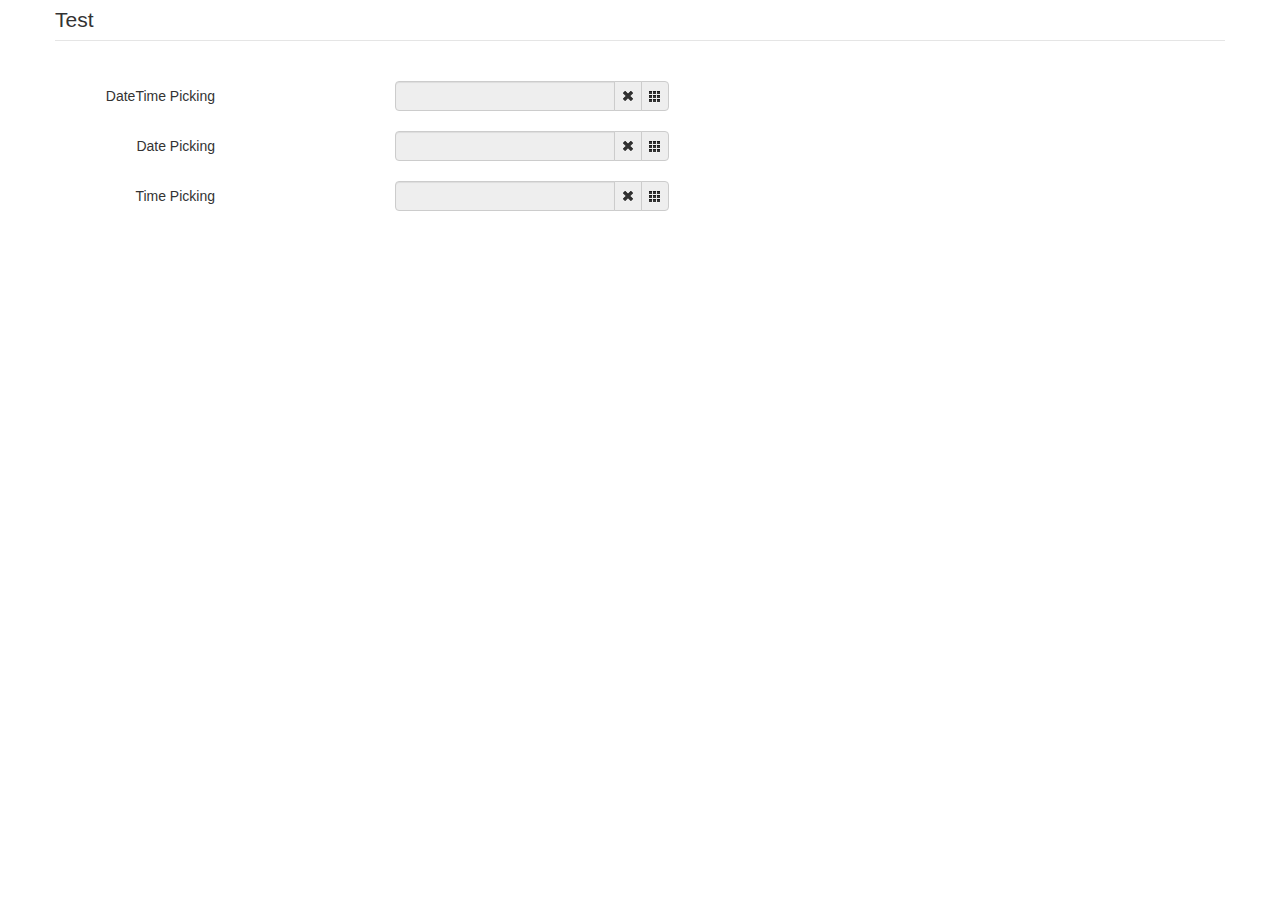
<file: template/datetimepicker/sample in bootstrap v2/index.html>
<!DOCTYPE html>
<html>
<head>
    <title></title>
    <link href="./bootstrap/css/bootstrap.min.css" rel="stylesheet" media="screen">
    <link href="../css/bootstrap-datetimepicker.min.css" rel="stylesheet" media="screen">
</head>

<body>
<div class="container">
    <form action="" class="form-horizontal">
        <fieldset>
            <legend>Test</legend>
            <div class="control-group">
                <label class="control-label">DateTime Picking</label>
                <div class="controls input-append date form_datetime" data-date="1979-09-16T05:25:07Z" data-date-format="dd MM yyyy - HH:ii p" data-link-field="dtp_input1">
                    <input size="16" type="text" value="" readonly>
                    <span class="add-on"><i class="icon-remove"></i></span>
					<span class="add-on"><i class="icon-th"></i></span>
                </div>
				<input type="hidden" id="dtp_input1" value="" /><br/>
            </div>
			<div class="control-group">
                <label class="control-label">Date Picking</label>
                <div class="controls input-append date form_date" data-date="" data-date-format="dd MM yyyy" data-link-field="dtp_input2" data-link-format="yyyy-mm-dd">
                    <input size="16" type="text" value="" readonly>
                    <span class="add-on"><i class="icon-remove"></i></span>
					<span class="add-on"><i class="icon-th"></i></span>
                </div>
				<input type="hidden" id="dtp_input2" value="" /><br/>
            </div>
			<div class="control-group">
                <label class="control-label">Time Picking</label>
                <div class="controls input-append date form_time" data-date="" data-date-format="hh:ii" data-link-field="dtp_input3" data-link-format="hh:ii">
                    <input size="16" type="text" value="" readonly>
                    <span class="add-on"><i class="icon-remove"></i></span>
					<span class="add-on"><i class="icon-th"></i></span>
                </div>
				<input type="hidden" id="dtp_input3" value="" /><br/>
            </div>
        </fieldset>
    </form>
</div>

<script type="text/javascript" src="./jquery/jquery-1.8.3.min.js" charset="UTF-8"></script>
<script type="text/javascript" src="./bootstrap/js/bootstrap.min.js"></script>
<script type="text/javascript" src="../js/bootstrap-datetimepicker.js" charset="UTF-8"></script>
<script type="text/javascript" src="../js/locales/bootstrap-datetimepicker.fr.js" charset="UTF-8"></script>
<script type="text/javascript">
    $('.form_datetime').datetimepicker({
        //language:  'fr',
        weekStart: 1,
        todayBtn:  1,
		autoclose: 1,
		todayHighlight: 1,
		startView: 2,
		forceParse: 0,
        showMeridian: 1
    });
	$('.form_date').datetimepicker({
        language:  'fr',
        weekStart: 1,
        todayBtn:  1,
		autoclose: 1,
		todayHighlight: 1,
		startView: 2,
		minView: 2,
		forceParse: 0
    });
	$('.form_time').datetimepicker({
        language:  'fr',
        weekStart: 1,
        todayBtn:  1,
		autoclose: 1,
		todayHighlight: 1,
		startView: 1,
		minView: 0,
		maxView: 1,
		forceParse: 0
    });
</script>

</body>
</html>
</file>
<file: login_cocher/estilos.css>
body{
	margin: 0;
	padding: 0;
	background: url(./img/fort.jpg) no-repeat center top;
	background-size: cover;
	font-family: sans-serif;
	height: 100vh;
}

.login-box{
	width: 400px;
	height:500px;
	backdrop-filter: blur(20px);
	color: #fff;
	top: 50%;
	left: 50%;
	position: absolute;
	transform: translate(-50%, -50%);
	box-sizing: border-box;
	padding: 70px 30px;
}

.login-box .avatar{
	width: 100px;
	height: 100px;
	border-radius: 50%;
	position: absolute;
	top: -50px;
	left: calc(50% - 50px);


}
.login-box h1{

	margin: 0;
	padding: 0 0 20px;
	text-align: center;
	font-size: 22px;
}


.login-box label{

	margin: 0;
	padding: 0;
	font-weight: bold;
	display: block;
}

.login-box input{

	width: 100%;
	margin-bottom: 20px;

}

.login-box input[type="text"],
.login-box input[type="password"]{

	border: none;
	border-bottom: 1px solid #fff;
	background: transparent;
	outline: none;
	height: 40px;
	color: #fff;
	font-size: 16px;

}

.login-box input[type="submit"]{

	border: none;
	outline: none;
	height: 40px;
	background: white;
	color: #000;
	font-size: 18px;
	border-radius: 20px;
}

.login-box a{
	text-decoration: none;
	font-size: 12px;
	line-height: 20px;
	color: white;
}

.login-box a:hover {

	color: #fff ;
}
</file>
<file: assets/chossen_plugin/docsupport/prism.css>
/**
 * okaidia theme for JavaScript, CSS and HTML
 * Loosely based on Monokai textmate theme by http://www.monokai.nl/
 * @author ocodia
 */

code[class*="language-"],
pre[class*="language-"] {
	color: #f8f8f2;
	text-shadow: 0 1px rgba(0,0,0,0.3);
	font-family: Consolas, Monaco, 'Andale Mono', monospace;
	direction: ltr;
	text-align: left;
	white-space: pre;
	word-spacing: normal;
	
	-moz-tab-size: 4;
	-o-tab-size: 4;
	tab-size: 4;
	
	-webkit-hyphens: none;
	-moz-hyphens: none;
	-ms-hyphens: none;
	hyphens: none;
}

/* Code blocks */
pre[class*="language-"] {
	padding: 1em;
	margin: .5em 0;
	overflow: auto;	
	border-radius: 0.3em;
}

:not(pre) > code[class*="language-"],
pre[class*="language-"] {
	background: #272822;
}

/* Inline code */
:not(pre) > code[class*="language-"] {
	padding: .1em;
	border-radius: .3em;
}

.token.comment,
.token.prolog,
.token.doctype,
.token.cdata {
	color: slategray;
}

.token.punctuation {
	color: #f8f8f2;
}

.namespace {
	opacity: .7;
}

.token.property,
.token.tag {
	color: #f92672;
}

.token.boolean,
.token.number{
	color: #ae81ff;
}

.token.selector,
.token.attr-name,
.token.string {
	color: #a6e22e;
}


.token.operator,
.token.entity,
.token.url,
.language-css .token.string,
.style .token.string {
	color: #f8f8f2;
}

.token.atrule,
.token.attr-value
{
	color: #e6db74;
}


.token.keyword{
color: #66d9ef;
}

.token.regex,
.token.important {
	color: #fd971f;
}

.token.important {
	font-weight: bold;
}

.token.entity {
	cursor: help;
}
</file>
<file: assets/chossen_plugin/docsupport/style.css>
/* Reset */
html, body, div, span, object, iframe, h1, h2, h3, h4, h5, h6, p, blockquote, pre, abbr, address, cite, code, del, dfn, em, img, ins, kbd, q, samp, small, strong, sub, sup, var, b, i, dl, dt, dd, ol, ul, li, fieldset, form, label, legend, table, caption, tbody, tfoot, thead, tr, th, td, article, aside, canvas, details, figcaption, figure, footer, header, hgroup, menu, nav, section, summary, time, mark, audio, video { margin: 0; padding: 0; border: 0; font-size: 100%; font: inherit; vertical-align: baseline; }

article, aside, details, figcaption, figure, footer, header, hgroup, menu, nav, section { display: block; }

blockquote, q { quotes: none; }
blockquote:before, blockquote:after, q:before, q:after { content: ""; content: none; }
ins { background-color: #ff9; color: #000; text-decoration: none; }
mark { background-color: #ff9; color: #000; font-style: italic; font-weight: bold; }
del { text-decoration: line-through; }
abbr[title], dfn[title] { border-bottom: 1px dotted; cursor: help; }
table { border-collapse: collapse; border-spacing: 0; }
hr { display: block; height: 1px; border: 0; border-top: 1px solid #ccc; margin: 1em 0; padding: 0; }
input, select { vertical-align: middle; }

body { font:13px/1.231 sans-serif; *font-size:small; } /* Hack retained to preserve specificity */
select, input, textarea, button { font:99% sans-serif; }
pre, code, kbd, samp { font-family: monospace, sans-serif; }


body { background: #EEE; color: #444; line-height: 1.4em; }

header h1 { color: black; font-size: 2em; line-height: 1.1em; display: inline-block; height: 27px; margin: 20px 0 25px; }
header h1 small { font-size: 0.6em; }

div#content { background: white; border: 1px solid #ccc; border-width: 0 1px 1px; margin: 0 auto; padding: 40px 50px 40px; width: 738px; }

footer { color: #999; padding-top: 40px; font-size: 0.8em; text-align: center; }

body { font-family: sans-serif; font-size: 1em; }

p { margin: 0 0 .7em; max-width: 700px; }
table+p { margin-top: 1em; }

h2 { border-bottom: 1px solid #ccc; font-size: 1.2em; margin: 3em 0 1em 0; font-weight: bold;}
h3 { font-weight: bold; }

h2.intro { border-bottom: none; font-size: 1em; font-weight: normal; margin-top:0; }

ul li { list-style: disc; margin-left: 1em; margin-bottom: 1.25em; }
ol li { margin-left: 1.25em; }
ol ul, ul ul { margin: .25em 0 0; }
ol ul li, ul ul li { list-style-type: circle; margin: 0 0 .25em 1em; }

li > p { margin-top: .25em; }

div.side-by-side { width: 100%; margin-bottom: 1em; }
div.side-by-side > div { float: left; width: 49%; }
div.side-by-side > div > em { margin-bottom: 10px; display: block; }

.faqs em { display: block; }

.clearfix:after {
  content: "\0020";
  display: block;
  height: 0;
  clear: both;
  overflow: hidden;
  visibility: hidden;
}

a { color: #F36C00; outline: none; text-decoration: none; }
a:hover { text-decoration: underline; }

ul.credits li { margin-bottom: .25em; }

strong { font-weight: bold; }
i { font-style: italic; }

.button {
  background: #fafafa;
  background: -webkit-linear-gradient(top, #ffffff, #eeeeee);
  background: -moz-linear-gradient(top, #ffffff, #eeeeee);
  background: -o-linear-gradient(top, #ffffff, #eeeeee);
  background: linear-gradient(to bottom, #ffffff, #eeeeee);
  border: 1px solid #bbbbbb;
  border-radius: 4px;
  box-shadow: inset 0 1px 1px rgba(255, 255, 255, 0.2);
  color: #555555;
  cursor: pointer;
  display: inline-block;
  font-family: "Helvetica Neue", Arial, Verdana, "Nimbus Sans L", sans-serif;
  font-size: 13px;
  font-weight: 500;
  height: 31px;
  line-height: 28px;
  outline: none;
  padding: 0 13px;
  text-shadow: 0 1px 0 white;
  text-decoration: none;
  vertical-align: middle;
  white-space: nowrap;
  -webkit-font-smoothing: antialiased;
  -webkit-box-sizing: border-box;
  -moz-box-sizing: border-box;
  box-sizing: border-box;
}

.button-blue {
  background: #1385e5;
  background: -webkit-linear-gradient(top, #53b2fc, #1385e5);
  background: -moz-linear-gradient(top, #53b2fc, #1385e5);
  background: -o-linear-gradient(top, #53b2fc, #1385e5);
  background: linear-gradient(to bottom, #53b2fc, #1385e5);
  border-color: #075fa9;
  color: white;
  font-weight: bold;
  text-shadow: 0 -1px 0 rgba(0, 0, 0, 0.4);
}


/* Tweak navbar brand link to be super sleek
-------------------------------------------------- */
.oss-bar {
  top: 0;
  right: 20px;
  position: fixed;
  z-index: 1030;
}
.oss-bar ul {
  float: right;
  margin: 0;
  list-style: none;
}
.oss-bar ul li {
  list-style: none;
  float: left;
  line-height: 0;
  margin: 0;
}
.oss-bar ul li a {
   -moz-box-sizing:    border-box;
  -webkit-box-sizing: border-box;
  -ms-box-sizing:     border-box;
   box-sizing:        border-box;
  border: 0;
  margin-top: -10px;
  display: block;
  height: 58px;
  background: #F36C00 url(oss-credit.png) no-repeat 20px 22px;
  padding: 22px 20px 12px 20px;
  text-indent: 120%; /* stupid padding */
  white-space: nowrap;
  overflow: hidden;
  -webkit-transition: all 0.10s ease-in-out;
  -moz-transition: all 0.10s ease-in-out;
  transition: all 0.15s ease-in-out;
}
.oss-bar ul li a:hover {
  margin-top: 0px;
}
.oss-bar a.harvest {
  width: 196px;
  background-color: #F36C00;
  background-position: -142px 22px;
  padding-right: 22px; /* optical illusion */
}
.oss-bar a.fork {
  width: 162px;
  background-color: #333333;
}

.docs-table th, .docs-table td {
  border: 1px solid #000;
  padding: 4px 6px;
  white-space: nowrap;
}

.docs-table td:last-child {
  white-space: normal;
}

.docs-table th {
  font-weight: bold;
  text-align: left;
}

#content pre[class*=language-] {
  font-size: 14px;
  margin-bottom: 20px;
}

#content pre[class*=language-] code {
  font-size: 14px;
  padding: 0;
}

#content code[class*=language-] {
  font-size: 12px;
  padding: 2px 4px;
}

.anchor {
  color: inherit;
  position: relative;
}

.anchor:hover {
  background: url([data-uri]) 0 50% no-repeat;
  background-size: 21px 9px;
  margin-left: -27px;
  padding-left: 27px;
  text-decoration: none;
}

.select,
.chosen-select,
.chosen-select-no-single,
.chosen-select-no-results,
.chosen-select-deselect,
.chosen-select-rtl,
.chosen-select-width {
  width: 350px;
}

.jquery-version-refer {
  margin-top: 40px;
  font-style: italic;
}
</file>
